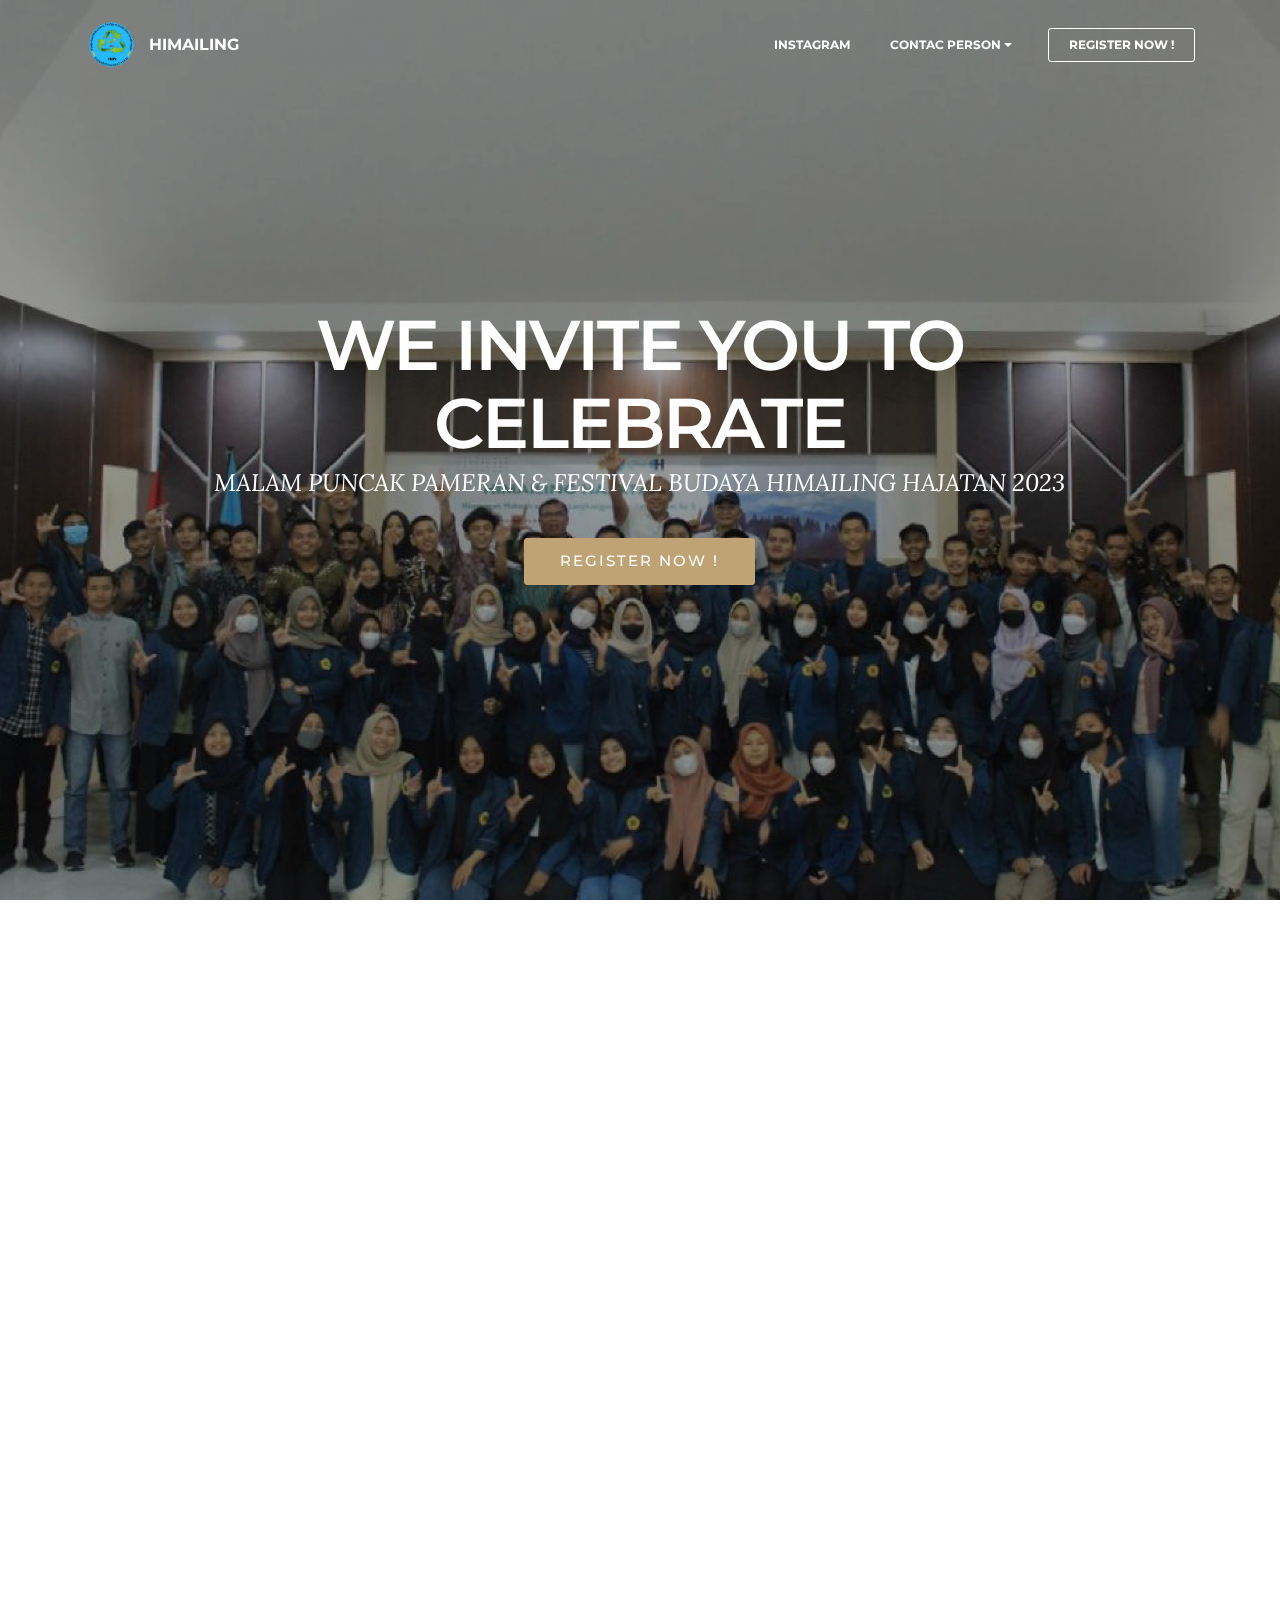
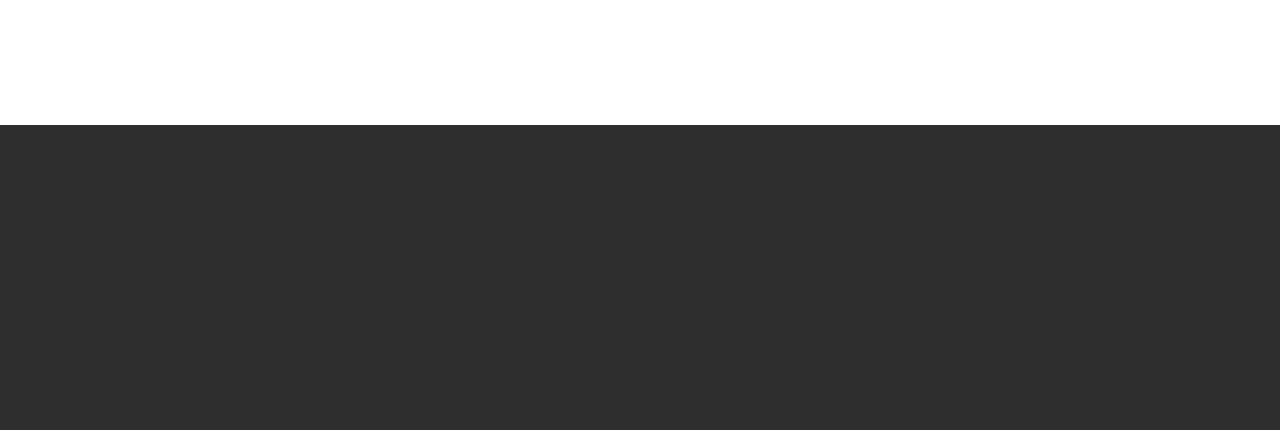
<file: index.html>
<!DOCTYPE html>
<html>
<head>
  <!-- Site made with Mobirise Website Builder v3.5.3, https://mobirise.com -->
  <meta charset="UTF-8">
  <meta http-equiv="X-UA-Compatible" content="IE=edge">
  <meta name="generator" content="Mobirise v3.5.3, mobirise.com">
  <meta name="viewport" content="width=device-width, initial-scale=1">
  <link rel="shortcut icon" href="assets/images/logo-himpunan-130x128-47.png" type="image/x-icon">
  <meta name="description" content="">
  
  <link rel="stylesheet" href="https://fonts.googleapis.com/css?family=Lora:400,700,400italic,700italic&amp;subset=latin">
  <link rel="stylesheet" href="https://fonts.googleapis.com/css?family=Montserrat:400,700">
  <link rel="stylesheet" href="https://fonts.googleapis.com/css?family=Raleway:400,100,200,300,500,600,700,800,900">
  <link rel="stylesheet" href="assets/et-line-font-plugin/style.css">
  <link rel="stylesheet" href="assets/bootstrap-material-design-font/css/material.css">
  <link rel="stylesheet" href="assets/tether/tether.min.css">
  <link rel="stylesheet" href="assets/bootstrap/css/bootstrap.min.css">
  <link rel="stylesheet" href="assets/socicon/css/socicon.min.css">
  <link rel="stylesheet" href="assets/animate.css/animate.min.css">
  <link rel="stylesheet" href="assets/dropdown/css/style.css">
  <link rel="stylesheet" href="assets/theme/css/style.css">
  <link rel="stylesheet" href="assets/mobirise/css/mbr-additional.css" type="text/css">
  
  
  
</head>
<body>
<section id="menu-0">

    <nav class="navbar navbar-dropdown bg-color transparent navbar-fixed-top">
        <div class="container">

            <div class="mbr-table">
                <div class="mbr-table-cell">

                    <div class="navbar-brand">
                        <span class="navbar-logo"><img src="assets/images/logo-himpunan-130x128-47.png" alt="Mobirise"></span>
                        <a class="navbar-caption" href="https://www.instagram.com/himailing.unram/">HIMAILING</a>
                    </div>

                </div>
                <div class="mbr-table-cell">

                    <button class="navbar-toggler pull-xs-right hidden-md-up" type="button" data-toggle="collapse" data-target="#exCollapsingNavbar">
                        <div class="hamburger-icon"></div>
                    </button>

                    <ul class="nav-dropdown collapse pull-xs-right nav navbar-nav navbar-toggleable-sm" id="exCollapsingNavbar"><li class="nav-item"><a class="nav-link link" href="https://www.instagram.com/himailinghajatan23/">INSTAGRAM</a></li><li class="nav-item dropdown"><a class="nav-link link dropdown-toggle" data-toggle="dropdown-submenu" href="https://wa.me/6287862230693" aria-expanded="false">CONTAC PERSON</a><div class="dropdown-menu"><a class="dropdown-item" href="https://wa.me/6287862230693">NATACHA</a><a class="dropdown-item" href="https://wa.me/6287863627035">DIMAS</a></div></li><li class="nav-item nav-btn"><a class="nav-link btn btn-white btn-white-outline" href="https://wa.me/6287862230693">REGISTER NOW !</a></li></ul>
                    <button hidden="" class="navbar-toggler navbar-close" type="button" data-toggle="collapse" data-target="#exCollapsingNavbar">
                        <div class="close-icon"></div>
                    </button>

                </div>
            </div>

        </div>
    </nav>

</section>

<section class="engine"><a rel="external" href="https://mobirise.com">wysiwyg web site creator software</a></section><section class="mbr-section mbr-section-hero mbr-section-full mbr-parallax-background mbr-after-navbar" id="header1-0" style="background-image: url(assets/images/whatsapp-image-2023-09-07-at-19-2000x1322-54.jpg);">

    <div class="mbr-overlay" style="opacity: 0.4; background-color: rgb(0, 0, 0);"></div>

    <div class="mbr-table-cell">

        <div class="container">
            <div class="row">
                <div class="mbr-section col-md-10 col-md-offset-1 text-xs-center">

                    <h1 class="mbr-section-title display-1">WE INVITE YOU TO CELEBRATE</h1>
                    <p class="mbr-section-lead lead">MALAM PUNCAK PAMERAN &amp; FESTIVAL BUDAYA HIMAILING HAJATAN 2023</p>
                    <div class="mbr-section-btn"> <a class="btn btn-lg btn-primary" href="https://wa.me/6287862230693">REGISTER NOW !</a> </div>
                </div>
            </div>
        </div>
    </div>

    

</section>

<section class="mbr-cards mbr-section mbr-section-nopadding" id="features4-0" style="background-color: rgb(255, 255, 255);">

    

    <div class="mbr-cards-row row">
        <div class="mbr-cards-col col-xs-12 col-lg-3" style="padding-top: 80px; padding-bottom: 80px;">
            <div class="container">
                <div class="card cart-block">
                    <div class="card-img iconbox"><span class="etl-icon icon-clock mbr-iconfont mbr-iconfont-features4" style="color: black;"></span></div>
                    <div class="card-block">
                        <h4 class="card-title">16 sept 2023</h4>
                        <h5 class="card-subtitle"></h5>
                        <p class="card-text"></p>
                        
                    </div>
                </div>
            </div>
        </div>
        <div class="mbr-cards-col col-xs-12 col-lg-3" style="padding-top: 80px; padding-bottom: 80px;">
            <div class="container">
                <div class="card cart-block">
                    <div class="card-img iconbox"><span class="etl-icon icon-map mbr-iconfont mbr-iconfont-features4" style="color: black;"></span></div>
                    <div class="card-block">
                        <h4 class="card-title">Aula PLUT KUMKN NTB<br>JL.Pemuda, Gomong, kec. Seleparang</h4>
                        <h5 class="card-subtitle"></h5>
                        <p class="card-text"></p>
                        
                    </div>
                </div>
          </div>
        </div>
        <div class="mbr-cards-col col-xs-12 col-lg-3" style="padding-top: 80px; padding-bottom: 80px;">
            <div class="container">
                <div class="card cart-block">
                    <div class="card-img iconbox"><span class="etl-icon icon-profile-male mbr-iconfont mbr-iconfont-features4" style="color: black;"></span></div>
                    <div class="card-block">
                        <h4 class="card-title">Pakaian Adat Atau <br>Pakaian Unsur Adat</h4>
                        <h5 class="card-subtitle"></h5>
                        <p class="card-text"></p>
                        
                    </div>
                </div>
            </div>
        </div>
        <div class="mbr-cards-col col-xs-12 col-lg-3" style="padding-top: 80px; padding-bottom: 80px;">
            <div class="container">
                <div class="card cart-block">
                    <div class="card-img iconbox"><span class="etl-icon icon-wallet mbr-iconfont mbr-iconfont-features4" style="color: black;"></span></div>
                    <div class="card-block">
                        <h4 class="card-title">FEE 15K</h4>
                        <h5 class="card-subtitle"></h5>
                        <p class="card-text"></p>
                        
                    </div>
                </div>
            </div>
        </div>
        
        
    </div>
</section>

<section class="mbr-cards mbr-section mbr-section-nopadding" id="features1-0" style="background-color: rgb(255, 255, 255);">

        

    <div class="mbr-cards-row row striped">

        <div class="mbr-cards-col col-xs-12 col-lg-3" style="padding-top: 80px; padding-bottom: 80px;">
            <div class="container">
                <div class="card cart-block">
                    <div class="card-img"><img src="assets/images/ainun-jamila-nwpgrtddqrq-unsplash-600x400-95.jpg" class="card-img-top"></div>
                    <div class="card-block">
                        <h4 class="card-title"></h4>
                        <h5 class="card-subtitle"><strong>TARIAN ADAT &amp; MODERN</strong></h5>
                        <p class="card-text"></p>
                        
                    </div>
                </div>
            </div>
        </div>
        <div class="mbr-cards-col col-xs-12 col-lg-3" style="padding-top: 80px; padding-bottom: 80px;">
            <div class="container">
                <div class="card cart-block">
                    <div class="card-img"><img src="assets/images/rachmat-putro-restuaji-nisitvqeock-unsplash-600x400-27.jpg" class="card-img-top"></div>
                    <div class="card-block">
                        <h4 class="card-title">ART PERFORMANCE</h4>
                        <h5 class="card-subtitle"></h5>
                        <p class="card-text"></p>
                        
                    </div>
                </div>
            </div>
        </div>
        <div class="mbr-cards-col col-xs-12 col-lg-3" style="padding-top: 80px; padding-bottom: 80px;">
            <div class="container">
                <div class="card cart-block">
                    <div class="card-img"><img src="assets/images/zichao-zhang-xuugf5fmxry-unsplash-600x399-76.jpg" class="card-img-top"></div>
                    <div class="card-block">
                        <h4 class="card-title"></h4>
                        <h5 class="card-subtitle"><strong>PAMERAN PRODUK ECOPRENEUR</strong></h5>
                        <p class="card-text"></p>
                        
                    </div>
                </div>
            </div>
        </div>
        <div class="mbr-cards-col col-xs-12 col-lg-3" style="padding-top: 80px; padding-bottom: 80px;">
            <div class="container">
                <div class="card cart-block">
                    <div class="card-img"><img src="assets/images/brands-people-zdqsuxl3lak-unsplash-600x379-36.jpg" class="card-img-top"></div>
                    <div class="card-block">
                        <h4 class="card-title">PEMILIHAN PUTRA PUTRI ILING</h4>
                        <h5 class="card-subtitle"></h5>
                        <p class="card-text"></p>
                        
                    </div>
                </div>
            </div>
        </div>
        
        
    </div>
</section>

<section class="mbr-section mbr-section-md-padding mbr-footer footer1" id="contacts1-0" style="background-color: rgb(46, 46, 46); padding-top: 90px; padding-bottom: 90px;">
    
    <div class="container">
        <div class="row">
            <div class="mbr-footer-content col-xs-12 col-md-3">
                <div><img src="assets/images/logo-himpunan-128x125-22.png"></div>
            </div>
            <div class="mbr-footer-content col-xs-12 col-md-3">
                <p><br>Program Studi Ilmu Lingkungan, Fakultas Matematika Dan Ilmu Pengetahuan Alam, Universitas Mataram</p>
            </div>
            <div class="mbr-footer-content col-xs-12 col-md-3">
                <p><strong>Contacts</strong><br>
Email:&nbsp;himailingunram@gmail.com<br>Instagram: @himailing.unram<br><br></p>
            </div>
            <div class="mbr-footer-content col-xs-12 col-md-3">
                <p></p>
            </div>

        </div>
    </div>
</section>


  <script src="assets/web/assets/jquery/jquery.min.js"></script>
  <script src="assets/tether/tether.min.js"></script>
  <script src="assets/bootstrap/js/bootstrap.min.js"></script>
  <script src="assets/smooth-scroll/SmoothScroll.js"></script>
  <script src="assets/viewportChecker/jquery.viewportchecker.js"></script>
  <script src="assets/jarallax/jarallax.js"></script>
  <script src="assets/dropdown/js/script.min.js"></script>
  <script src="assets/touchSwipe/jquery.touchSwipe.min.js"></script>
  <script src="assets/theme/js/script.js"></script>
  
  
  <input name="animation" type="hidden">
  </body>
</html>
</file>
<file: assets/et-line-font-plugin/style.css>
@font-face {
	font-family: 'et-line';
	src:url('fonts/et-line.eot');
	src:url('fonts/et-line.eot?#iefix') format('embedded-opentype'),
		url('fonts/et-line.woff') format('woff'),
		url('fonts/et-line.ttf') format('truetype'),
		url('fonts/et-line.svg#et-line') format('svg');
	font-weight: normal;
	font-style: normal;
}

/* Use the following CSS code if you want to use data attributes for inserting your icons */
.etl-icon, [data-icon]:before {
	font-family: 'et-line';
	content: attr(data-icon);
	speak: none;
	font-weight: normal;
	font-variant: normal;
	text-transform: none;
	line-height: 1;
	-webkit-font-smoothing: antialiased;
	-moz-osx-font-smoothing: grayscale;
	display:inline-block;
}

/* Use the following CSS code if you want to have a class per icon */
/*
Instead of a list of all class selectors,
you can use the generic selector below, but it's slower:
[class*="icon-"] {
*/
.icon-mobile, .icon-laptop, .icon-desktop, .icon-tablet, .icon-phone, .icon-document, .icon-documents, .icon-search, .icon-clipboard, .icon-newspaper, .icon-notebook, .icon-book-open, .icon-browser, .icon-calendar, .icon-presentation, .icon-picture, .icon-pictures, .icon-video, .icon-camera, .icon-printer, .icon-toolbox, .icon-briefcase, .icon-wallet, .icon-gift, .icon-bargraph, .icon-grid, .icon-expand, .icon-focus, .icon-edit, .icon-adjustments, .icon-ribbon, .icon-hourglass, .icon-lock, .icon-megaphone, .icon-shield, .icon-trophy, .icon-flag, .icon-map, .icon-puzzle, .icon-basket, .icon-envelope, .icon-streetsign, .icon-telescope, .icon-gears, .icon-key, .icon-paperclip, .icon-attachment, .icon-pricetags, .icon-lightbulb, .icon-layers, .icon-pencil, .icon-tools, .icon-tools-2, .icon-scissors, .icon-paintbrush, .icon-magnifying-glass, .icon-circle-compass, .icon-linegraph, .icon-mic, .icon-strategy, .icon-beaker, .icon-caution, .icon-recycle, .icon-anchor, .icon-profile-male, .icon-profile-female, .icon-bike, .icon-wine, .icon-hotairballoon, .icon-globe, .icon-genius, .icon-map-pin, .icon-dial, .icon-chat, .icon-heart, .icon-cloud, .icon-upload, .icon-download, .icon-target, .icon-hazardous, .icon-piechart, .icon-speedometer, .icon-global, .icon-compass, .icon-lifesaver, .icon-clock, .icon-aperture, .icon-quote, .icon-scope, .icon-alarmclock, .icon-refresh, .icon-happy, .icon-sad, .icon-facebook, .icon-twitter, .icon-googleplus, .icon-rss, .icon-tumblr, .icon-linkedin, .icon-dribbble {
	font-family: 'et-line';
	speak: none;
	font-style: normal;
	font-weight: normal;
	font-variant: normal;
	text-transform: none;
	line-height: 1;
	-webkit-font-smoothing: antialiased;
	-moz-osx-font-smoothing: grayscale;
	display:inline-block;
}
.icon-mobile:before {
	content: "\e000";
}
.icon-laptop:before {
	content: "\e001";
}
.icon-desktop:before {
	content: "\e002";
}
.icon-tablet:before {
	content: "\e003";
}
.icon-phone:before {
	content: "\e004";
}
.icon-document:before {
	content: "\e005";
}
.icon-documents:before {
	content: "\e006";
}
.icon-search:before {
	content: "\e007";
}
.icon-clipboard:before {
	content: "\e008";
}
.icon-newspaper:before {
	content: "\e009";
}
.icon-notebook:before {
	content: "\e00a";
}
.icon-book-open:before {
	content: "\e00b";
}
.icon-browser:before {
	content: "\e00c";
}
.icon-calendar:before {
	content: "\e00d";
}
.icon-presentation:before {
	content: "\e00e";
}
.icon-picture:before {
	content: "\e00f";
}
.icon-pictures:before {
	content: "\e010";
}
.icon-video:before {
	content: "\e011";
}
.icon-camera:before {
	content: "\e012";
}
.icon-printer:before {
	content: "\e013";
}
.icon-toolbox:before {
	content: "\e014";
}
.icon-briefcase:before {
	content: "\e015";
}
.icon-wallet:before {
	content: "\e016";
}
.icon-gift:before {
	content: "\e017";
}
.icon-bargraph:before {
	content: "\e018";
}
.icon-grid:before {
	content: "\e019";
}
.icon-expand:before {
	content: "\e01a";
}
.icon-focus:before {
	content: "\e01b";
}
.icon-edit:before {
	content: "\e01c";
}
.icon-adjustments:before {
	content: "\e01d";
}
.icon-ribbon:before {
	content: "\e01e";
}
.icon-hourglass:before {
	content: "\e01f";
}
.icon-lock:before {
	content: "\e020";
}
.icon-megaphone:before {
	content: "\e021";
}
.icon-shield:before {
	content: "\e022";
}
.icon-trophy:before {
	content: "\e023";
}
.icon-flag:before {
	content: "\e024";
}
.icon-map:before {
	content: "\e025";
}
.icon-puzzle:before {
	content: "\e026";
}
.icon-basket:before {
	content: "\e027";
}
.icon-envelope:before {
	content: "\e028";
}
.icon-streetsign:before {
	content: "\e029";
}
.icon-telescope:before {
	content: "\e02a";
}
.icon-gears:before {
	content: "\e02b";
}
.icon-key:before {
	content: "\e02c";
}
.icon-paperclip:before {
	content: "\e02d";
}
.icon-attachment:before {
	content: "\e02e";
}
.icon-pricetags:before {
	content: "\e02f";
}
.icon-lightbulb:before {
	content: "\e030";
}
.icon-layers:before {
	content: "\e031";
}
.icon-pencil:before {
	content: "\e032";
}
.icon-tools:before {
	content: "\e033";
}
.icon-tools-2:before {
	content: "\e034";
}
.icon-scissors:before {
	content: "\e035";
}
.icon-paintbrush:before {
	content: "\e036";
}
.icon-magnifying-glass:before {
	content: "\e037";
}
.icon-circle-compass:before {
	content: "\e038";
}
.icon-linegraph:before {
	content: "\e039";
}
.icon-mic:before {
	content: "\e03a";
}
.icon-strategy:before {
	content: "\e03b";
}
.icon-beaker:before {
	content: "\e03c";
}
.icon-caution:before {
	content: "\e03d";
}
.icon-recycle:before {
	content: "\e03e";
}
.icon-anchor:before {
	content: "\e03f";
}
.icon-profile-male:before {
	content: "\e040";
}
.icon-profile-female:before {
	content: "\e041";
}
.icon-bike:before {
	content: "\e042";
}
.icon-wine:before {
	content: "\e043";
}
.icon-hotairballoon:before {
	content: "\e044";
}
.icon-globe:before {
	content: "\e045";
}
.icon-genius:before {
	content: "\e046";
}
.icon-map-pin:before {
	content: "\e047";
}
.icon-dial:before {
	content: "\e048";
}
.icon-chat:before {
	content: "\e049";
}
.icon-heart:before {
	content: "\e04a";
}
.icon-cloud:before {
	content: "\e04b";
}
.icon-upload:before {
	content: "\e04c";
}
.icon-download:before {
	content: "\e04d";
}
.icon-target:before {
	content: "\e04e";
}
.icon-hazardous:before {
	content: "\e04f";
}
.icon-piechart:before {
	content: "\e050";
}
.icon-speedometer:before {
	content: "\e051";
}
.icon-global:before {
	content: "\e052";
}
.icon-compass:before {
	content: "\e053";
}
.icon-lifesaver:before {
	content: "\e054";
}
.icon-clock:before {
	content: "\e055";
}
.icon-aperture:before {
	content: "\e056";
}
.icon-quote:before {
	content: "\e057";
}
.icon-scope:before {
	content: "\e058";
}
.icon-alarmclock:before {
	content: "\e059";
}
.icon-refresh:before {
	content: "\e05a";
}
.icon-happy:before {
	content: "\e05b";
}
.icon-sad:before {
	content: "\e05c";
}
.icon-facebook:before {
	content: "\e05d";
}
.icon-twitter:before {
	content: "\e05e";
}
.icon-googleplus:before {
	content: "\e05f";
}
.icon-rss:before {
	content: "\e060";
}
.icon-tumblr:before {
	content: "\e061";
}
.icon-linkedin:before {
	content: "\e062";
}
.icon-dribbble:before {
	content: "\e063";
}
</file>
<file: assets/bootstrap-material-design-font/css/material.css>
@font-face {
  font-family: 'Material-Design-Icons';
  src: url('../fonts/Material-Design-Icons.eot?3ocs8m');
  src: url('../fonts/Material-Design-Icons.eot?#iefix3ocs8m') format('embedded-opentype'), url('../fonts/Material-Design-Icons.woff?3ocs8m') format('woff'), url('../fonts/Material-Design-Icons.ttf?3ocs8m') format('truetype'), url('../fonts/Material-Design-Icons.svg?3ocs8m#Material-Design-Icons') format('svg');
  font-weight: normal;
  font-style: normal;
}
[class^="mdi-"],
[class*="mdi-"] {
  speak: none;
  display: inline-block;
  font-style: normal;
  font-variant:normal;
  font-weight:normal;
  /*font-size:24px;*/
  line-height:1;
  font-family:'Material-Design-Icons' !important;
  text-rendering: auto;
  
  -webkit-font-smoothing: antialiased;
  -moz-osx-font-smoothing: grayscale;
  -webkit-transform: translate(0, 0);
      -ms-transform: translate(0, 0);
          transform: translate(0, 0);
}
[class^="mdi-"]:before,
[class*="mdi-"]:before {
  display: inline-block;
  speak: none;
  text-decoration: inherit;
}
[class^="mdi-"].pull-left,
[class*="mdi-"].pull-left {
  margin-right: .3em;
}
[class^="mdi-"].pull-right,
[class*="mdi-"].pull-right {
  margin-left: .3em;
}
[class^="mdi-"].mdi-lg:before,
[class*="mdi-"].mdi-lg:before,
[class^="mdi-"].mdi-lg:after,
[class*="mdi-"].mdi-lg:after {
  font-size: 1.33333333em;
  line-height: 0.75em;
  vertical-align: -15%;
}
[class^="mdi-"].mdi-2x:before,
[class*="mdi-"].mdi-2x:before,
[class^="mdi-"].mdi-2x:after,
[class*="mdi-"].mdi-2x:after {
  font-size: 2em;
}
[class^="mdi-"].mdi-3x:before,
[class*="mdi-"].mdi-3x:before,
[class^="mdi-"].mdi-3x:after,
[class*="mdi-"].mdi-3x:after {
  font-size: 3em;
}
[class^="mdi-"].mdi-4x:before,
[class*="mdi-"].mdi-4x:before,
[class^="mdi-"].mdi-4x:after,
[class*="mdi-"].mdi-4x:after {
  font-size: 4em;
}
[class^="mdi-"].mdi-5x:before,
[class*="mdi-"].mdi-5x:before,
[class^="mdi-"].mdi-5x:after,
[class*="mdi-"].mdi-5x:after {
  font-size: 5em;
}
[class^="mdi-device-signal-cellular-"]:after,
[class^="mdi-device-battery-"]:after,
[class^="mdi-device-battery-charging-"]:after,
[class^="mdi-device-signal-cellular-connected-no-internet-"]:after,
[class^="mdi-device-signal-wifi-"]:after,
[class^="mdi-device-signal-wifi-statusbar-not-connected"]:after,
.mdi-device-network-wifi:after {
  opacity: .3;
  position: absolute;
  left: 0;
  top: 0;
  z-index: 1;
  display: inline-block;
  speak: none;
  text-decoration: inherit;
}
[class^="mdi-device-signal-cellular-"]:after {
  content: "\e758";
}
[class^="mdi-device-battery-"]:after {
  content: "\e735";
}
[class^="mdi-device-battery-charging-"]:after {
  content: "\e733";
}
[class^="mdi-device-signal-cellular-connected-no-internet-"]:after {
  content: "\e75d";
}
[class^="mdi-device-signal-wifi-"]:after,
.mdi-device-network-wifi:after {
  content: "\e765";
}
[class^="mdi-device-signal-wifi-statusbasr-not-connected"]:after {
  content: "\e8f7";
}
.mdi-device-signal-cellular-off:after,
.mdi-device-signal-cellular-null:after,
.mdi-device-signal-cellular-no-sim:after,
.mdi-device-signal-wifi-off:after,
.mdi-device-signal-wifi-4-bar:after,
.mdi-device-signal-cellular-4-bar:after,
.mdi-device-battery-alert:after,
.mdi-device-signal-cellular-connected-no-internet-4-bar:after,
.mdi-device-battery-std:after,
.mdi-device-battery-full .mdi-device-battery-unknown:after {
  content: "";
}
.mdi-fw {
  width: 1.28571429em;
  text-align: center;
}
.mdi-ul {
  padding-left: 0;
  margin-left: 2.14285714em;
  list-style-type: none;
}
.mdi-ul > li {
  position: relative;
}
.mdi-li {
  position: absolute;
  left: -2.14285714em;
  width: 2.14285714em;
  top: 0.14285714em;
  text-align: center;
}
.mdi-li.mdi-lg {
  left: -1.85714286em;
}
.mdi-border {
  padding: .2em .25em .15em;
  border: solid 0.08em #eeeeee;
  border-radius: .1em;
}
.mdi-spin {
  -webkit-animation: mdi-spin 2s infinite linear;
  animation: mdi-spin 2s infinite linear;
  -webkit-transform-origin: 50% 50%;
  -ms-transform-origin: 50% 50%;
      transform-origin: 50% 50%;
}
.mdi-pulse {
  -webkit-animation: mdi-spin 1s steps(8) infinite;
  animation: mdi-spin 1s steps(8) infinite;
  -webkit-transform-origin: 50% 50%;
  -ms-transform-origin: 50% 50%;
      transform-origin: 50% 50%;
}
@-webkit-keyframes mdi-spin {
  0% {
    -webkit-transform: rotate(0deg);
    transform: rotate(0deg);
  }
  100% {
    -webkit-transform: rotate(359deg);
    transform: rotate(359deg);
  }
}
@keyframes mdi-spin {
  0% {
    -webkit-transform: rotate(0deg);
    transform: rotate(0deg);
  }
  100% {
    -webkit-transform: rotate(359deg);
    transform: rotate(359deg);
  }
}
.mdi-rotate-90 {
  filter: progid:DXImageTransform.Microsoft.BasicImage(rotation=1);
  -webkit-transform: rotate(90deg);
  -ms-transform: rotate(90deg);
  transform: rotate(90deg);
}
.mdi-rotate-180 {
  filter: progid:DXImageTransform.Microsoft.BasicImage(rotation=2);
  -webkit-transform: rotate(180deg);
  -ms-transform: rotate(180deg);
  transform: rotate(180deg);
}
.mdi-rotate-270 {
  filter: progid:DXImageTransform.Microsoft.BasicImage(rotation=3);
  -webkit-transform: rotate(270deg);
  -ms-transform: rotate(270deg);
  transform: rotate(270deg);
}
.mdi-flip-horizontal {
  filter: progid:DXImageTransform.Microsoft.BasicImage(rotation=0, mirror=1);
  -webkit-transform: scale(-1, 1);
  -ms-transform: scale(-1, 1);
  transform: scale(-1, 1);
}
.mdi-flip-vertical {
  filter: progid:DXImageTransform.Microsoft.BasicImage(rotation=2, mirror=1);
  -webkit-transform: scale(1, -1);
  -ms-transform: scale(1, -1);
  transform: scale(1, -1);
}
:root .mdi-rotate-90,
:root .mdi-rotate-180,
:root .mdi-rotate-270,
:root .mdi-flip-horizontal,
:root .mdi-flip-vertical {
  -webkit-filter: none;
          filter: none;
}
.mdi-stack {
  position: relative;
  display: inline-block;
  width: 2em;
  height: 2em;
  line-height: 2em;
  vertical-align: middle;
}
.mdi-stack-1x,
.mdi-stack-2x {
  position: absolute;
  left: 0;
  width: 100%;
  text-align: center;
}
.mdi-stack-1x {
  line-height: inherit;
}
.mdi-stack-2x {
  font-size: 2em;
}
.mdi-inverse {
  color: #ffffff;
}
/* Start Icons */
.mdi-action-3d-rotation:before {
  content: "\e600";
}
.mdi-action-accessibility:before {
  content: "\e601";
}
.mdi-action-account-balance-wallet:before {
  content: "\e602";
}
.mdi-action-account-balance:before {
  content: "\e603";
}
.mdi-action-account-box:before {
  content: "\e604";
}
.mdi-action-account-child:before {
  content: "\e605";
}
.mdi-action-account-circle:before {
  content: "\e606";
}
.mdi-action-add-shopping-cart:before {
  content: "\e607";
}
.mdi-action-alarm-add:before {
  content: "\e608";
}
.mdi-action-alarm-off:before {
  content: "\e609";
}
.mdi-action-alarm-on:before {
  content: "\e60a";
}
.mdi-action-alarm:before {
  content: "\e60b";
}
.mdi-action-android:before {
  content: "\e60c";
}
.mdi-action-announcement:before {
  content: "\e60d";
}
.mdi-action-aspect-ratio:before {
  content: "\e60e";
}
.mdi-action-assessment:before {
  content: "\e60f";
}
.mdi-action-assignment-ind:before {
  content: "\e610";
}
.mdi-action-assignment-late:before {
  content: "\e611";
}
.mdi-action-assignment-return:before {
  content: "\e612";
}
.mdi-action-assignment-returned:before {
  content: "\e613";
}
.mdi-action-assignment-turned-in:before {
  content: "\e614";
}
.mdi-action-assignment:before {
  content: "\e615";
}
.mdi-action-autorenew:before {
  content: "\e616";
}
.mdi-action-backup:before {
  content: "\e617";
}
.mdi-action-book:before {
  content: "\e618";
}
.mdi-action-bookmark-outline:before {
  content: "\e619";
}
.mdi-action-bookmark:before {
  content: "\e61a";
}
.mdi-action-bug-report:before {
  content: "\e61b";
}
.mdi-action-cached:before {
  content: "\e61c";
}
.mdi-action-check-circle:before {
  content: "\e61d";
}
.mdi-action-class:before {
  content: "\e61e";
}
.mdi-action-credit-card:before {
  content: "\e61f";
}
.mdi-action-dashboard:before {
  content: "\e620";
}
.mdi-action-delete:before {
  content: "\e621";
}
.mdi-action-description:before {
  content: "\e622";
}
.mdi-action-dns:before {
  content: "\e623";
}
.mdi-action-done-all:before {
  content: "\e624";
}
.mdi-action-done:before {
  content: "\e625";
}
.mdi-action-event:before {
  content: "\e626";
}
.mdi-action-exit-to-app:before {
  content: "\e627";
}
.mdi-action-explore:before {
  content: "\e628";
}
.mdi-action-extension:before {
  content: "\e629";
}
.mdi-action-face-unlock:before {
  content: "\e62a";
}
.mdi-action-favorite-outline:before {
  content: "\e62b";
}
.mdi-action-favorite:before {
  content: "\e62c";
}
.mdi-action-find-in-page:before {
  content: "\e62d";
}
.mdi-action-find-replace:before {
  content: "\e62e";
}
.mdi-action-flip-to-back:before {
  content: "\e62f";
}
.mdi-action-flip-to-front:before {
  content: "\e630";
}
.mdi-action-get-app:before {
  content: "\e631";
}
.mdi-action-grade:before {
  content: "\e632";
}
.mdi-action-group-work:before {
  content: "\e633";
}
.mdi-action-help:before {
  content: "\e634";
}
.mdi-action-highlight-remove:before {
  content: "\e635";
}
.mdi-action-history:before {
  content: "\e636";
}
.mdi-action-home:before {
  content: "\e637";
}
.mdi-action-https:before {
  content: "\e638";
}
.mdi-action-info-outline:before {
  content: "\e639";
}
.mdi-action-info:before {
  content: "\e63a";
}
.mdi-action-input:before {
  content: "\e63b";
}
.mdi-action-invert-colors:before {
  content: "\e63c";
}
.mdi-action-label-outline:before {
  content: "\e63d";
}
.mdi-action-label:before {
  content: "\e63e";
}
.mdi-action-language:before {
  content: "\e63f";
}
.mdi-action-launch:before {
  content: "\e640";
}
.mdi-action-list:before {
  content: "\e641";
}
.mdi-action-lock-open:before {
  content: "\e642";
}
.mdi-action-lock-outline:before {
  content: "\e643";
}
.mdi-action-lock:before {
  content: "\e644";
}
.mdi-action-loyalty:before {
  content: "\e645";
}
.mdi-action-markunread-mailbox:before {
  content: "\e646";
}
.mdi-action-note-add:before {
  content: "\e647";
}
.mdi-action-open-in-browser:before {
  content: "\e648";
}
.mdi-action-open-in-new:before {
  content: "\e649";
}
.mdi-action-open-with:before {
  content: "\e64a";
}
.mdi-action-pageview:before {
  content: "\e64b";
}
.mdi-action-payment:before {
  content: "\e64c";
}
.mdi-action-perm-camera-mic:before {
  content: "\e64d";
}
.mdi-action-perm-contact-cal:before {
  content: "\e64e";
}
.mdi-action-perm-data-setting:before {
  content: "\e64f";
}
.mdi-action-perm-device-info:before {
  content: "\e650";
}
.mdi-action-perm-identity:before {
  content: "\e651";
}
.mdi-action-perm-media:before {
  content: "\e652";
}
.mdi-action-perm-phone-msg:before {
  content: "\e653";
}
.mdi-action-perm-scan-wifi:before {
  content: "\e654";
}
.mdi-action-picture-in-picture:before {
  content: "\e655";
}
.mdi-action-polymer:before {
  content: "\e656";
}
.mdi-action-print:before {
  content: "\e657";
}
.mdi-action-query-builder:before {
  content: "\e658";
}
.mdi-action-question-answer:before {
  content: "\e659";
}
.mdi-action-receipt:before {
  content: "\e65a";
}
.mdi-action-redeem:before {
  content: "\e65b";
}
.mdi-action-reorder:before {
  content: "\e65c";
}
.mdi-action-report-problem:before {
  content: "\e65d";
}
.mdi-action-restore:before {
  content: "\e65e";
}
.mdi-action-room:before {
  content: "\e65f";
}
.mdi-action-schedule:before {
  content: "\e660";
}
.mdi-action-search:before {
  content: "\e661";
}
.mdi-action-settings-applications:before {
  content: "\e662";
}
.mdi-action-settings-backup-restore:before {
  content: "\e663";
}
.mdi-action-settings-bluetooth:before {
  content: "\e664";
}
.mdi-action-settings-cell:before {
  content: "\e665";
}
.mdi-action-settings-display:before {
  content: "\e666";
}
.mdi-action-settings-ethernet:before {
  content: "\e667";
}
.mdi-action-settings-input-antenna:before {
  content: "\e668";
}
.mdi-action-settings-input-component:before {
  content: "\e669";
}
.mdi-action-settings-input-composite:before {
  content: "\e66a";
}
.mdi-action-settings-input-hdmi:before {
  content: "\e66b";
}
.mdi-action-settings-input-svideo:before {
  content: "\e66c";
}
.mdi-action-settings-overscan:before {
  content: "\e66d";
}
.mdi-action-settings-phone:before {
  content: "\e66e";
}
.mdi-action-settings-power:before {
  content: "\e66f";
}
.mdi-action-settings-remote:before {
  content: "\e670";
}
.mdi-action-settings-voice:before {
  content: "\e671";
}
.mdi-action-settings:before {
  content: "\e672";
}
.mdi-action-shop-two:before {
  content: "\e673";
}
.mdi-action-shop:before {
  content: "\e674";
}
.mdi-action-shopping-basket:before {
  content: "\e675";
}
.mdi-action-shopping-cart:before {
  content: "\e676";
}
.mdi-action-speaker-notes:before {
  content: "\e677";
}
.mdi-action-spellcheck:before {
  content: "\e678";
}
.mdi-action-star-rate:before {
  content: "\e679";
}
.mdi-action-stars:before {
  content: "\e67a";
}
.mdi-action-store:before {
  content: "\e67b";
}
.mdi-action-subject:before {
  content: "\e67c";
}
.mdi-action-supervisor-account:before {
  content: "\e67d";
}
.mdi-action-swap-horiz:before {
  content: "\e67e";
}
.mdi-action-swap-vert-circle:before {
  content: "\e67f";
}
.mdi-action-swap-vert:before {
  content: "\e680";
}
.mdi-action-system-update-tv:before {
  content: "\e681";
}
.mdi-action-tab-unselected:before {
  content: "\e682";
}
.mdi-action-tab:before {
  content: "\e683";
}
.mdi-action-theaters:before {
  content: "\e684";
}
.mdi-action-thumb-down:before {
  content: "\e685";
}
.mdi-action-thumb-up:before {
  content: "\e686";
}
.mdi-action-thumbs-up-down:before {
  content: "\e687";
}
.mdi-action-toc:before {
  content: "\e688";
}
.mdi-action-today:before {
  content: "\e689";
}
.mdi-action-track-changes:before {
  content: "\e68a";
}
.mdi-action-translate:before {
  content: "\e68b";
}
.mdi-action-trending-down:before {
  content: "\e68c";
}
.mdi-action-trending-neutral:before {
  content: "\e68d";
}
.mdi-action-trending-up:before {
  content: "\e68e";
}
.mdi-action-turned-in-not:before {
  content: "\e68f";
}
.mdi-action-turned-in:before {
  content: "\e690";
}
.mdi-action-verified-user:before {
  content: "\e691";
}
.mdi-action-view-agenda:before {
  content: "\e692";
}
.mdi-action-view-array:before {
  content: "\e693";
}
.mdi-action-view-carousel:before {
  content: "\e694";
}
.mdi-action-view-column:before {
  content: "\e695";
}
.mdi-action-view-day:before {
  content: "\e696";
}
.mdi-action-view-headline:before {
  content: "\e697";
}
.mdi-action-view-list:before {
  content: "\e698";
}
.mdi-action-view-module:before {
  content: "\e699";
}
.mdi-action-view-quilt:before {
  content: "\e69a";
}
.mdi-action-view-stream:before {
  content: "\e69b";
}
.mdi-action-view-week:before {
  content: "\e69c";
}
.mdi-action-visibility-off:before {
  content: "\e69d";
}
.mdi-action-visibility:before {
  content: "\e69e";
}
.mdi-action-wallet-giftcard:before {
  content: "\e69f";
}
.mdi-action-wallet-membership:before {
  content: "\e6a0";
}
.mdi-action-wallet-travel:before {
  content: "\e6a1";
}
.mdi-action-work:before {
  content: "\e6a2";
}
.mdi-alert-error:before {
  content: "\e6a3";
}
.mdi-alert-warning:before {
  content: "\e6a4";
}
.mdi-av-album:before {
  content: "\e6a5";
}
.mdi-av-closed-caption:before {
  content: "\e6a6";
}
.mdi-av-equalizer:before {
  content: "\e6a7";
}
.mdi-av-explicit:before {
  content: "\e6a8";
}
.mdi-av-fast-forward:before {
  content: "\e6a9";
}
.mdi-av-fast-rewind:before {
  content: "\e6aa";
}
.mdi-av-games:before {
  content: "\e6ab";
}
.mdi-av-hearing:before {
  content: "\e6ac";
}
.mdi-av-high-quality:before {
  content: "\e6ad";
}
.mdi-av-loop:before {
  content: "\e6ae";
}
.mdi-av-mic-none:before {
  content: "\e6af";
}
.mdi-av-mic-off:before {
  content: "\e6b0";
}
.mdi-av-mic:before {
  content: "\e6b1";
}
.mdi-av-movie:before {
  content: "\e6b2";
}
.mdi-av-my-library-add:before {
  content: "\e6b3";
}
.mdi-av-my-library-books:before {
  content: "\e6b4";
}
.mdi-av-my-library-music:before {
  content: "\e6b5";
}
.mdi-av-new-releases:before {
  content: "\e6b6";
}
.mdi-av-not-interested:before {
  content: "\e6b7";
}
.mdi-av-pause-circle-fill:before {
  content: "\e6b8";
}
.mdi-av-pause-circle-outline:before {
  content: "\e6b9";
}
.mdi-av-pause:before {
  content: "\e6ba";
}
.mdi-av-play-arrow:before {
  content: "\e6bb";
}
.mdi-av-play-circle-fill:before {
  content: "\e6bc";
}
.mdi-av-play-circle-outline:before {
  content: "\e6bd";
}
.mdi-av-play-shopping-bag:before {
  content: "\e6be";
}
.mdi-av-playlist-add:before {
  content: "\e6bf";
}
.mdi-av-queue-music:before {
  content: "\e6c0";
}
.mdi-av-queue:before {
  content: "\e6c1";
}
.mdi-av-radio:before {
  content: "\e6c2";
}
.mdi-av-recent-actors:before {
  content: "\e6c3";
}
.mdi-av-repeat-one:before {
  content: "\e6c4";
}
.mdi-av-repeat:before {
  content: "\e6c5";
}
.mdi-av-replay:before {
  content: "\e6c6";
}
.mdi-av-shuffle:before {
  content: "\e6c7";
}
.mdi-av-skip-next:before {
  content: "\e6c8";
}
.mdi-av-skip-previous:before {
  content: "\e6c9";
}
.mdi-av-snooze:before {
  content: "\e6ca";
}
.mdi-av-stop:before {
  content: "\e6cb";
}
.mdi-av-subtitles:before {
  content: "\e6cc";
}
.mdi-av-surround-sound:before {
  content: "\e6cd";
}
.mdi-av-timer:before {
  content: "\e6ce";
}
.mdi-av-video-collection:before {
  content: "\e6cf";
}
.mdi-av-videocam-off:before {
  content: "\e6d0";
}
.mdi-av-videocam:before {
  content: "\e6d1";
}
.mdi-av-volume-down:before {
  content: "\e6d2";
}
.mdi-av-volume-mute:before {
  content: "\e6d3";
}
.mdi-av-volume-off:before {
  content: "\e6d4";
}
.mdi-av-volume-up:before {
  content: "\e6d5";
}
.mdi-av-web:before {
  content: "\e6d6";
}
.mdi-communication-business:before {
  content: "\e6d7";
}
.mdi-communication-call-end:before {
  content: "\e6d8";
}
.mdi-communication-call-made:before {
  content: "\e6d9";
}
.mdi-communication-call-merge:before {
  content: "\e6da";
}
.mdi-communication-call-missed:before {
  content: "\e6db";
}
.mdi-communication-call-received:before {
  content: "\e6dc";
}
.mdi-communication-call-split:before {
  content: "\e6dd";
}
.mdi-communication-call:before {
  content: "\e6de";
}
.mdi-communication-chat:before {
  content: "\e6df";
}
.mdi-communication-clear-all:before {
  content: "\e6e0";
}
.mdi-communication-comment:before {
  content: "\e6e1";
}
.mdi-communication-contacts:before {
  content: "\e6e2";
}
.mdi-communication-dialer-sip:before {
  content: "\e6e3";
}
.mdi-communication-dialpad:before {
  content: "\e6e4";
}
.mdi-communication-dnd-on:before {
  content: "\e6e5";
}
.mdi-communication-email:before {
  content: "\e6e6";
}
.mdi-communication-forum:before {
  content: "\e6e7";
}
.mdi-communication-import-export:before {
  content: "\e6e8";
}
.mdi-communication-invert-colors-off:before {
  content: "\e6e9";
}
.mdi-communication-invert-colors-on:before {
  content: "\e6ea";
}
.mdi-communication-live-help:before {
  content: "\e6eb";
}
.mdi-communication-location-off:before {
  content: "\e6ec";
}
.mdi-communication-location-on:before {
  content: "\e6ed";
}
.mdi-communication-message:before {
  content: "\e6ee";
}
.mdi-communication-messenger:before {
  content: "\e6ef";
}
.mdi-communication-no-sim:before {
  content: "\e6f0";
}
.mdi-communication-phone:before {
  content: "\e6f1";
}
.mdi-communication-portable-wifi-off:before {
  content: "\e6f2";
}
.mdi-communication-quick-contacts-dialer:before {
  content: "\e6f3";
}
.mdi-communication-quick-contacts-mail:before {
  content: "\e6f4";
}
.mdi-communication-ring-volume:before {
  content: "\e6f5";
}
.mdi-communication-stay-current-landscape:before {
  content: "\e6f6";
}
.mdi-communication-stay-current-portrait:before {
  content: "\e6f7";
}
.mdi-communication-stay-primary-landscape:before {
  content: "\e6f8";
}
.mdi-communication-stay-primary-portrait:before {
  content: "\e6f9";
}
.mdi-communication-swap-calls:before {
  content: "\e6fa";
}
.mdi-communication-textsms:before {
  content: "\e6fb";
}
.mdi-communication-voicemail:before {
  content: "\e6fc";
}
.mdi-communication-vpn-key:before {
  content: "\e6fd";
}
.mdi-content-add-box:before {
  content: "\e6fe";
}
.mdi-content-add-circle-outline:before {
  content: "\e6ff";
}
.mdi-content-add-circle:before {
  content: "\e700";
}
.mdi-content-add:before {
  content: "\e701";
}
.mdi-content-archive:before {
  content: "\e702";
}
.mdi-content-backspace:before {
  content: "\e703";
}
.mdi-content-block:before {
  content: "\e704";
}
.mdi-content-clear:before {
  content: "\e705";
}
.mdi-content-content-copy:before {
  content: "\e706";
}
.mdi-content-content-cut:before {
  content: "\e707";
}
.mdi-content-content-paste:before {
  content: "\e708";
}
.mdi-content-create:before {
  content: "\e709";
}
.mdi-content-drafts:before {
  content: "\e70a";
}
.mdi-content-filter-list:before {
  content: "\e70b";
}
.mdi-content-flag:before {
  content: "\e70c";
}
.mdi-content-forward:before {
  content: "\e70d";
}
.mdi-content-gesture:before {
  content: "\e70e";
}
.mdi-content-inbox:before {
  content: "\e70f";
}
.mdi-content-link:before {
  content: "\e710";
}
.mdi-content-mail:before {
  content: "\e711";
}
.mdi-content-markunread:before {
  content: "\e712";
}
.mdi-content-redo:before {
  content: "\e713";
}
.mdi-content-remove-circle-outline:before {
  content: "\e714";
}
.mdi-content-remove-circle:before {
  content: "\e715";
}
.mdi-content-remove:before {
  content: "\e716";
}
.mdi-content-reply-all:before {
  content: "\e717";
}
.mdi-content-reply:before {
  content: "\e718";
}
.mdi-content-report:before {
  content: "\e719";
}
.mdi-content-save:before {
  content: "\e71a";
}
.mdi-content-select-all:before {
  content: "\e71b";
}
.mdi-content-send:before {
  content: "\e71c";
}
.mdi-content-sort:before {
  content: "\e71d";
}
.mdi-content-text-format:before {
  content: "\e71e";
}
.mdi-content-undo:before {
  content: "\e71f";
}
.mdi-editor-attach-file:before {
  content: "\e776";
}
.mdi-editor-attach-money:before {
  content: "\e777";
}
.mdi-editor-border-all:before {
  content: "\e778";
}
.mdi-editor-border-bottom:before {
  content: "\e779";
}
.mdi-editor-border-clear:before {
  content: "\e77a";
}
.mdi-editor-border-color:before {
  content: "\e77b";
}
.mdi-editor-border-horizontal:before {
  content: "\e77c";
}
.mdi-editor-border-inner:before {
  content: "\e77d";
}
.mdi-editor-border-left:before {
  content: "\e77e";
}
.mdi-editor-border-outer:before {
  content: "\e77f";
}
.mdi-editor-border-right:before {
  content: "\e780";
}
.mdi-editor-border-style:before {
  content: "\e781";
}
.mdi-editor-border-top:before {
  content: "\e782";
}
.mdi-editor-border-vertical:before {
  content: "\e783";
}
.mdi-editor-format-align-center:before {
  content: "\e784";
}
.mdi-editor-format-align-justify:before {
  content: "\e785";
}
.mdi-editor-format-align-left:before {
  content: "\e786";
}
.mdi-editor-format-align-right:before {
  content: "\e787";
}
.mdi-editor-format-bold:before {
  content: "\e788";
}
.mdi-editor-format-clear:before {
  content: "\e789";
}
.mdi-editor-format-color-fill:before {
  content: "\e78a";
}
.mdi-editor-format-color-reset:before {
  content: "\e78b";
}
.mdi-editor-format-color-text:before {
  content: "\e78c";
}
.mdi-editor-format-indent-decrease:before {
  content: "\e78d";
}
.mdi-editor-format-indent-increase:before {
  content: "\e78e";
}
.mdi-editor-format-italic:before {
  content: "\e78f";
}
.mdi-editor-format-line-spacing:before {
  content: "\e790";
}
.mdi-editor-format-list-bulleted:before {
  content: "\e791";
}
.mdi-editor-format-list-numbered:before {
  content: "\e792";
}
.mdi-editor-format-paint:before {
  content: "\e793";
}
.mdi-editor-format-quote:before {
  content: "\e794";
}
.mdi-editor-format-size:before {
  content: "\e795";
}
.mdi-editor-format-strikethrough:before {
  content: "\e796";
}
.mdi-editor-format-textdirection-l-to-r:before {
  content: "\e797";
}
.mdi-editor-format-textdirection-r-to-l:before {
  content: "\e798";
}
.mdi-editor-format-underline:before {
  content: "\e799";
}
.mdi-editor-functions:before {
  content: "\e79a";
}
.mdi-editor-insert-chart:before {
  content: "\e79b";
}
.mdi-editor-insert-comment:before {
  content: "\e79c";
}
.mdi-editor-insert-drive-file:before {
  content: "\e79d";
}
.mdi-editor-insert-emoticon:before {
  content: "\e79e";
}
.mdi-editor-insert-invitation:before {
  content: "\e79f";
}
.mdi-editor-insert-link:before {
  content: "\e7a0";
}
.mdi-editor-insert-photo:before {
  content: "\e7a1";
}
.mdi-editor-merge-type:before {
  content: "\e7a2";
}
.mdi-editor-mode-comment:before {
  content: "\e7a3";
}
.mdi-editor-mode-edit:before {
  content: "\e7a4";
}
.mdi-editor-publish:before {
  content: "\e7a5";
}
.mdi-editor-vertical-align-bottom:before {
  content: "\e7a6";
}
.mdi-editor-vertical-align-center:before {
  content: "\e7a7";
}
.mdi-editor-vertical-align-top:before {
  content: "\e7a8";
}
.mdi-editor-wrap-text:before {
  content: "\e7a9";
}
.mdi-file-attachment:before {
  content: "\e7aa";
}
.mdi-file-cloud-circle:before {
  content: "\e7ab";
}
.mdi-file-cloud-done:before {
  content: "\e7ac";
}
.mdi-file-cloud-download:before {
  content: "\e7ad";
}
.mdi-file-cloud-off:before {
  content: "\e7ae";
}
.mdi-file-cloud-queue:before {
  content: "\e7af";
}
.mdi-file-cloud-upload:before {
  content: "\e7b0";
}
.mdi-file-cloud:before {
  content: "\e7b1";
}
.mdi-file-file-download:before {
  content: "\e7b2";
}
.mdi-file-file-upload:before {
  content: "\e7b3";
}
.mdi-file-folder-open:before {
  content: "\e7b4";
}
.mdi-file-folder-shared:before {
  content: "\e7b5";
}
.mdi-file-folder:before {
  content: "\e7b6";
}
.mdi-device-access-alarm:before {
  content: "\e720";
}
.mdi-device-access-alarms:before {
  content: "\e721";
}
.mdi-device-access-time:before {
  content: "\e722";
}
.mdi-device-add-alarm:before {
  content: "\e723";
}
.mdi-device-airplanemode-off:before {
  content: "\e724";
}
.mdi-device-airplanemode-on:before {
  content: "\e725";
}
.mdi-device-battery-20:before {
  content: "\e726";
}
.mdi-device-battery-30:before {
  content: "\e727";
}
.mdi-device-battery-50:before {
  content: "\e728";
}
.mdi-device-battery-60:before {
  content: "\e729";
}
.mdi-device-battery-80:before {
  content: "\e72a";
}
.mdi-device-battery-90:before {
  content: "\e72b";
}
.mdi-device-battery-alert:before {
  content: "\e72c";
}
.mdi-device-battery-charging-20:before {
  content: "\e72d";
}
.mdi-device-battery-charging-30:before {
  content: "\e72e";
}
.mdi-device-battery-charging-50:before {
  content: "\e72f";
}
.mdi-device-battery-charging-60:before {
  content: "\e730";
}
.mdi-device-battery-charging-80:before {
  content: "\e731";
}
.mdi-device-battery-charging-90:before {
  content: "\e732";
}
.mdi-device-battery-charging-full:before {
  content: "\e733";
}
.mdi-device-battery-full:before {
  content: "\e734";
}
.mdi-device-battery-std:before {
  content: "\e735";
}
.mdi-device-battery-unknown:before {
  content: "\e736";
}
.mdi-device-bluetooth-connected:before {
  content: "\e737";
}
.mdi-device-bluetooth-disabled:before {
  content: "\e738";
}
.mdi-device-bluetooth-searching:before {
  content: "\e739";
}
.mdi-device-bluetooth:before {
  content: "\e73a";
}
.mdi-device-brightness-auto:before {
  content: "\e73b";
}
.mdi-device-brightness-high:before {
  content: "\e73c";
}
.mdi-device-brightness-low:before {
  content: "\e73d";
}
.mdi-device-brightness-medium:before {
  content: "\e73e";
}
.mdi-device-data-usage:before {
  content: "\e73f";
}
.mdi-device-developer-mode:before {
  content: "\e740";
}
.mdi-device-devices:before {
  content: "\e741";
}
.mdi-device-dvr:before {
  content: "\e742";
}
.mdi-device-gps-fixed:before {
  content: "\e743";
}
.mdi-device-gps-not-fixed:before {
  content: "\e744";
}
.mdi-device-gps-off:before {
  content: "\e745";
}
.mdi-device-location-disabled:before {
  content: "\e746";
}
.mdi-device-location-searching:before {
  content: "\e747";
}
.mdi-device-multitrack-audio:before {
  content: "\e748";
}
.mdi-device-network-cell:before {
  content: "\e749";
}
.mdi-device-network-wifi:before {
  content: "\e74a";
}
.mdi-device-nfc:before {
  content: "\e74b";
}
.mdi-device-now-wallpaper:before {
  content: "\e74c";
}
.mdi-device-now-widgets:before {
  content: "\e74d";
}
.mdi-device-screen-lock-landscape:before {
  content: "\e74e";
}
.mdi-device-screen-lock-portrait:before {
  content: "\e74f";
}
.mdi-device-screen-lock-rotation:before {
  content: "\e750";
}
.mdi-device-screen-rotation:before {
  content: "\e751";
}
.mdi-device-sd-storage:before {
  content: "\e752";
}
.mdi-device-settings-system-daydream:before {
  content: "\e753";
}
.mdi-device-signal-cellular-0-bar:before {
  content: "\e754";
}
.mdi-device-signal-cellular-1-bar:before {
  content: "\e755";
}
.mdi-device-signal-cellular-2-bar:before {
  content: "\e756";
}
.mdi-device-signal-cellular-3-bar:before {
  content: "\e757";
}
.mdi-device-signal-cellular-4-bar:before {
  content: "\e758";
}
.mdi-signal-wifi-statusbar-connected-no-internet-after:before {
  content: "\e8f6";
}
.mdi-device-signal-cellular-connected-no-internet-0-bar:before {
  content: "\e759";
}
.mdi-device-signal-cellular-connected-no-internet-1-bar:before {
  content: "\e75a";
}
.mdi-device-signal-cellular-connected-no-internet-2-bar:before {
  content: "\e75b";
}
.mdi-device-signal-cellular-connected-no-internet-3-bar:before {
  content: "\e75c";
}
.mdi-device-signal-cellular-connected-no-internet-4-bar:before {
  content: "\e75d";
}
.mdi-device-signal-cellular-no-sim:before {
  content: "\e75e";
}
.mdi-device-signal-cellular-null:before {
  content: "\e75f";
}
.mdi-device-signal-cellular-off:before {
  content: "\e760";
}
.mdi-device-signal-wifi-0-bar:before {
  content: "\e761";
}
.mdi-device-signal-wifi-1-bar:before {
  content: "\e762";
}
.mdi-device-signal-wifi-2-bar:before {
  content: "\e763";
}
.mdi-device-signal-wifi-3-bar:before {
  content: "\e764";
}
.mdi-device-signal-wifi-4-bar:before {
  content: "\e765";
}
.mdi-device-signal-wifi-off:before {
  content: "\e766";
}
.mdi-device-signal-wifi-statusbar-1-bar:before {
  content: "\e767";
}
.mdi-device-signal-wifi-statusbar-2-bar:before {
  content: "\e768";
}
.mdi-device-signal-wifi-statusbar-3-bar:before {
  content: "\e769";
}
.mdi-device-signal-wifi-statusbar-4-bar:before {
  content: "\e76a";
}
.mdi-device-signal-wifi-statusbar-connected-no-internet-:before {
  content: "\e76b";
}
.mdi-device-signal-wifi-statusbar-connected-no-internet:before {
  content: "\e76f";
}
.mdi-device-signal-wifi-statusbar-connected-no-internet-2:before {
  content: "\e76c";
}
.mdi-device-signal-wifi-statusbar-connected-no-internet-3:before {
  content: "\e76d";
}
.mdi-device-signal-wifi-statusbar-connected-no-internet-4:before {
  content: "\e76e";
}
.mdi-signal-wifi-statusbar-not-connected-after:before {
  content: "\e8f7";
}
.mdi-device-signal-wifi-statusbar-not-connected:before {
  content: "\e770";
}
.mdi-device-signal-wifi-statusbar-null:before {
  content: "\e771";
}
.mdi-device-storage:before {
  content: "\e772";
}
.mdi-device-usb:before {
  content: "\e773";
}
.mdi-device-wifi-lock:before {
  content: "\e774";
}
.mdi-device-wifi-tethering:before {
  content: "\e775";
}
.mdi-hardware-cast-connected:before {
  content: "\e7b7";
}
.mdi-hardware-cast:before {
  content: "\e7b8";
}
.mdi-hardware-computer:before {
  content: "\e7b9";
}
.mdi-hardware-desktop-mac:before {
  content: "\e7ba";
}
.mdi-hardware-desktop-windows:before {
  content: "\e7bb";
}
.mdi-hardware-dock:before {
  content: "\e7bc";
}
.mdi-hardware-gamepad:before {
  content: "\e7bd";
}
.mdi-hardware-headset-mic:before {
  content: "\e7be";
}
.mdi-hardware-headset:before {
  content: "\e7bf";
}
.mdi-hardware-keyboard-alt:before {
  content: "\e7c0";
}
.mdi-hardware-keyboard-arrow-down:before {
  content: "\e7c1";
}
.mdi-hardware-keyboard-arrow-left:before {
  content: "\e7c2";
}
.mdi-hardware-keyboard-arrow-right:before {
  content: "\e7c3";
}
.mdi-hardware-keyboard-arrow-up:before {
  content: "\e7c4";
}
.mdi-hardware-keyboard-backspace:before {
  content: "\e7c5";
}
.mdi-hardware-keyboard-capslock:before {
  content: "\e7c6";
}
.mdi-hardware-keyboard-control:before {
  content: "\e7c7";
}
.mdi-hardware-keyboard-hide:before {
  content: "\e7c8";
}
.mdi-hardware-keyboard-return:before {
  content: "\e7c9";
}
.mdi-hardware-keyboard-tab:before {
  content: "\e7ca";
}
.mdi-hardware-keyboard-voice:before {
  content: "\e7cb";
}
.mdi-hardware-keyboard:before {
  content: "\e7cc";
}
.mdi-hardware-laptop-chromebook:before {
  content: "\e7cd";
}
.mdi-hardware-laptop-mac:before {
  content: "\e7ce";
}
.mdi-hardware-laptop-windows:before {
  content: "\e7cf";
}
.mdi-hardware-laptop:before {
  content: "\e7d0";
}
.mdi-hardware-memory:before {
  content: "\e7d1";
}
.mdi-hardware-mouse:before {
  content: "\e7d2";
}
.mdi-hardware-phone-android:before {
  content: "\e7d3";
}
.mdi-hardware-phone-iphone:before {
  content: "\e7d4";
}
.mdi-hardware-phonelink-off:before {
  content: "\e7d5";
}
.mdi-hardware-phonelink:before {
  content: "\e7d6";
}
.mdi-hardware-security:before {
  content: "\e7d7";
}
.mdi-hardware-sim-card:before {
  content: "\e7d8";
}
.mdi-hardware-smartphone:before {
  content: "\e7d9";
}
.mdi-hardware-speaker:before {
  content: "\e7da";
}
.mdi-hardware-tablet-android:before {
  content: "\e7db";
}
.mdi-hardware-tablet-mac:before {
  content: "\e7dc";
}
.mdi-hardware-tablet:before {
  content: "\e7dd";
}
.mdi-hardware-tv:before {
  content: "\e7de";
}
.mdi-hardware-watch:before {
  content: "\e7df";
}
.mdi-image-add-to-photos:before {
  content: "\e7e0";
}
.mdi-image-adjust:before {
  content: "\e7e1";
}
.mdi-image-assistant-photo:before {
  content: "\e7e2";
}
.mdi-image-audiotrack:before {
  content: "\e7e3";
}
.mdi-image-blur-circular:before {
  content: "\e7e4";
}
.mdi-image-blur-linear:before {
  content: "\e7e5";
}
.mdi-image-blur-off:before {
  content: "\e7e6";
}
.mdi-image-blur-on:before {
  content: "\e7e7";
}
.mdi-image-brightness-1:before {
  content: "\e7e8";
}
.mdi-image-brightness-2:before {
  content: "\e7e9";
}
.mdi-image-brightness-3:before {
  content: "\e7ea";
}
.mdi-image-brightness-4:before {
  content: "\e7eb";
}
.mdi-image-brightness-5:before {
  content: "\e7ec";
}
.mdi-image-brightness-6:before {
  content: "\e7ed";
}
.mdi-image-brightness-7:before {
  content: "\e7ee";
}
.mdi-image-brush:before {
  content: "\e7ef";
}
.mdi-image-camera-alt:before {
  content: "\e7f0";
}
.mdi-image-camera-front:before {
  content: "\e7f1";
}
.mdi-image-camera-rear:before {
  content: "\e7f2";
}
.mdi-image-camera-roll:before {
  content: "\e7f3";
}
.mdi-image-camera:before {
  content: "\e7f4";
}
.mdi-image-center-focus-strong:before {
  content: "\e7f5";
}
.mdi-image-center-focus-weak:before {
  content: "\e7f6";
}
.mdi-image-collections:before {
  content: "\e7f7";
}
.mdi-image-color-lens:before {
  content: "\e7f8";
}
.mdi-image-colorize:before {
  content: "\e7f9";
}
.mdi-image-compare:before {
  content: "\e7fa";
}
.mdi-image-control-point-duplicate:before {
  content: "\e7fb";
}
.mdi-image-control-point:before {
  content: "\e7fc";
}
.mdi-image-crop-3-2:before {
  content: "\e7fd";
}
.mdi-image-crop-5-4:before {
  content: "\e7fe";
}
.mdi-image-crop-7-5:before {
  content: "\e7ff";
}
.mdi-image-crop-16-9:before {
  content: "\e800";
}
.mdi-image-crop-din:before {
  content: "\e801";
}
.mdi-image-crop-free:before {
  content: "\e802";
}
.mdi-image-crop-landscape:before {
  content: "\e803";
}
.mdi-image-crop-original:before {
  content: "\e804";
}
.mdi-image-crop-portrait:before {
  content: "\e805";
}
.mdi-image-crop-square:before {
  content: "\e806";
}
.mdi-image-crop:before {
  content: "\e807";
}
.mdi-image-dehaze:before {
  content: "\e808";
}
.mdi-image-details:before {
  content: "\e809";
}
.mdi-image-edit:before {
  content: "\e80a";
}
.mdi-image-exposure-minus-1:before {
  content: "\e80b";
}
.mdi-image-exposure-minus-2:before {
  content: "\e80c";
}
.mdi-image-exposure-plus-1:before {
  content: "\e80d";
}
.mdi-image-exposure-plus-2:before {
  content: "\e80e";
}
.mdi-image-exposure-zero:before {
  content: "\e80f";
}
.mdi-image-exposure:before {
  content: "\e810";
}
.mdi-image-filter-1:before {
  content: "\e811";
}
.mdi-image-filter-2:before {
  content: "\e812";
}
.mdi-image-filter-3:before {
  content: "\e813";
}
.mdi-image-filter-4:before {
  content: "\e814";
}
.mdi-image-filter-5:before {
  content: "\e815";
}
.mdi-image-filter-6:before {
  content: "\e816";
}
.mdi-image-filter-7:before {
  content: "\e817";
}
.mdi-image-filter-8:before {
  content: "\e818";
}
.mdi-image-filter-9-plus:before {
  content: "\e819";
}
.mdi-image-filter-9:before {
  content: "\e81a";
}
.mdi-image-filter-b-and-w:before {
  content: "\e81b";
}
.mdi-image-filter-center-focus:before {
  content: "\e81c";
}
.mdi-image-filter-drama:before {
  content: "\e81d";
}
.mdi-image-filter-frames:before {
  content: "\e81e";
}
.mdi-image-filter-hdr:before {
  content: "\e81f";
}
.mdi-image-filter-none:before {
  content: "\e820";
}
.mdi-image-filter-tilt-shift:before {
  content: "\e821";
}
.mdi-image-filter-vintage:before {
  content: "\e822";
}
.mdi-image-filter:before {
  content: "\e823";
}
.mdi-image-flare:before {
  content: "\e824";
}
.mdi-image-flash-auto:before {
  content: "\e825";
}
.mdi-image-flash-off:before {
  content: "\e826";
}
.mdi-image-flash-on:before {
  content: "\e827";
}
.mdi-image-flip:before {
  content: "\e828";
}
.mdi-image-gradient:before {
  content: "\e829";
}
.mdi-image-grain:before {
  content: "\e82a";
}
.mdi-image-grid-off:before {
  content: "\e82b";
}
.mdi-image-grid-on:before {
  content: "\e82c";
}
.mdi-image-hdr-off:before {
  content: "\e82d";
}
.mdi-image-hdr-on:before {
  content: "\e82e";
}
.mdi-image-hdr-strong:before {
  content: "\e82f";
}
.mdi-image-hdr-weak:before {
  content: "\e830";
}
.mdi-image-healing:before {
  content: "\e831";
}
.mdi-image-image-aspect-ratio:before {
  content: "\e832";
}
.mdi-image-image:before {
  content: "\e833";
}
.mdi-image-iso:before {
  content: "\e834";
}
.mdi-image-landscape:before {
  content: "\e835";
}
.mdi-image-leak-add:before {
  content: "\e836";
}
.mdi-image-leak-remove:before {
  content: "\e837";
}
.mdi-image-lens:before {
  content: "\e838";
}
.mdi-image-looks-3:before {
  content: "\e839";
}
.mdi-image-looks-4:before {
  content: "\e83a";
}
.mdi-image-looks-5:before {
  content: "\e83b";
}
.mdi-image-looks-6:before {
  content: "\e83c";
}
.mdi-image-looks-one:before {
  content: "\e83d";
}
.mdi-image-looks-two:before {
  content: "\e83e";
}
.mdi-image-looks:before {
  content: "\e83f";
}
.mdi-image-loupe:before {
  content: "\e840";
}
.mdi-image-movie-creation:before {
  content: "\e841";
}
.mdi-image-nature-people:before {
  content: "\e842";
}
.mdi-image-nature:before {
  content: "\e843";
}
.mdi-image-navigate-before:before {
  content: "\e844";
}
.mdi-image-navigate-next:before {
  content: "\e845";
}
.mdi-image-palette:before {
  content: "\e846";
}
.mdi-image-panorama-fisheye:before {
  content: "\e847";
}
.mdi-image-panorama-horizontal:before {
  content: "\e848";
}
.mdi-image-panorama-vertical:before {
  content: "\e849";
}
.mdi-image-panorama-wide-angle:before {
  content: "\e84a";
}
.mdi-image-panorama:before {
  content: "\e84b";
}
.mdi-image-photo-album:before {
  content: "\e84c";
}
.mdi-image-photo-camera:before {
  content: "\e84d";
}
.mdi-image-photo-library:before {
  content: "\e84e";
}
.mdi-image-photo:before {
  content: "\e84f";
}
.mdi-image-portrait:before {
  content: "\e850";
}
.mdi-image-remove-red-eye:before {
  content: "\e851";
}
.mdi-image-rotate-left:before {
  content: "\e852";
}
.mdi-image-rotate-right:before {
  content: "\e853";
}
.mdi-image-slideshow:before {
  content: "\e854";
}
.mdi-image-straighten:before {
  content: "\e855";
}
.mdi-image-style:before {
  content: "\e856";
}
.mdi-image-switch-camera:before {
  content: "\e857";
}
.mdi-image-switch-video:before {
  content: "\e858";
}
.mdi-image-tag-faces:before {
  content: "\e859";
}
.mdi-image-texture:before {
  content: "\e85a";
}
.mdi-image-timelapse:before {
  content: "\e85b";
}
.mdi-image-timer-3:before {
  content: "\e85c";
}
.mdi-image-timer-10:before {
  content: "\e85d";
}
.mdi-image-timer-auto:before {
  content: "\e85e";
}
.mdi-image-timer-off:before {
  content: "\e85f";
}
.mdi-image-timer:before {
  content: "\e860";
}
.mdi-image-tonality:before {
  content: "\e861";
}
.mdi-image-transform:before {
  content: "\e862";
}
.mdi-image-tune:before {
  content: "\e863";
}
.mdi-image-wb-auto:before {
  content: "\e864";
}
.mdi-image-wb-cloudy:before {
  content: "\e865";
}
.mdi-image-wb-incandescent:before {
  content: "\e866";
}
.mdi-image-wb-irradescent:before {
  content: "\e867";
}
.mdi-image-wb-sunny:before {
  content: "\e868";
}
.mdi-maps-beenhere:before {
  content: "\e869";
}
.mdi-maps-directions-bike:before {
  content: "\e86a";
}
.mdi-maps-directions-bus:before {
  content: "\e86b";
}
.mdi-maps-directions-car:before {
  content: "\e86c";
}
.mdi-maps-directions-ferry:before {
  content: "\e86d";
}
.mdi-maps-directions-subway:before {
  content: "\e86e";
}
.mdi-maps-directions-train:before {
  content: "\e86f";
}
.mdi-maps-directions-transit:before {
  content: "\e870";
}
.mdi-maps-directions-walk:before {
  content: "\e871";
}
.mdi-maps-directions:before {
  content: "\e872";
}
.mdi-maps-flight:before {
  content: "\e873";
}
.mdi-maps-hotel:before {
  content: "\e874";
}
.mdi-maps-layers-clear:before {
  content: "\e875";
}
.mdi-maps-layers:before {
  content: "\e876";
}
.mdi-maps-local-airport:before {
  content: "\e877";
}
.mdi-maps-local-atm:before {
  content: "\e878";
}
.mdi-maps-local-attraction:before {
  content: "\e879";
}
.mdi-maps-local-bar:before {
  content: "\e87a";
}
.mdi-maps-local-cafe:before {
  content: "\e87b";
}
.mdi-maps-local-car-wash:before {
  content: "\e87c";
}
.mdi-maps-local-convenience-store:before {
  content: "\e87d";
}
.mdi-maps-local-drink:before {
  content: "\e87e";
}
.mdi-maps-local-florist:before {
  content: "\e87f";
}
.mdi-maps-local-gas-station:before {
  content: "\e880";
}
.mdi-maps-local-grocery-store:before {
  content: "\e881";
}
.mdi-maps-local-hospital:before {
  content: "\e882";
}
.mdi-maps-local-hotel:before {
  content: "\e883";
}
.mdi-maps-local-laundry-service:before {
  content: "\e884";
}
.mdi-maps-local-library:before {
  content: "\e885";
}
.mdi-maps-local-mall:before {
  content: "\e886";
}
.mdi-maps-local-movies:before {
  content: "\e887";
}
.mdi-maps-local-offer:before {
  content: "\e888";
}
.mdi-maps-local-parking:before {
  content: "\e889";
}
.mdi-maps-local-pharmacy:before {
  content: "\e88a";
}
.mdi-maps-local-phone:before {
  content: "\e88b";
}
.mdi-maps-local-pizza:before {
  content: "\e88c";
}
.mdi-maps-local-play:before {
  content: "\e88d";
}
.mdi-maps-local-post-office:before {
  content: "\e88e";
}
.mdi-maps-local-print-shop:before {
  content: "\e88f";
}
.mdi-maps-local-restaurant:before {
  content: "\e890";
}
.mdi-maps-local-see:before {
  content: "\e891";
}
.mdi-maps-local-shipping:before {
  content: "\e892";
}
.mdi-maps-local-taxi:before {
  content: "\e893";
}
.mdi-maps-location-history:before {
  content: "\e894";
}
.mdi-maps-map:before {
  content: "\e895";
}
.mdi-maps-my-location:before {
  content: "\e896";
}
.mdi-maps-navigation:before {
  content: "\e897";
}
.mdi-maps-pin-drop:before {
  content: "\e898";
}
.mdi-maps-place:before {
  content: "\e899";
}
.mdi-maps-rate-review:before {
  content: "\e89a";
}
.mdi-maps-restaurant-menu:before {
  content: "\e89b";
}
.mdi-maps-satellite:before {
  content: "\e89c";
}
.mdi-maps-store-mall-directory:before {
  content: "\e89d";
}
.mdi-maps-terrain:before {
  content: "\e89e";
}
.mdi-maps-traffic:before {
  content: "\e89f";
}
.mdi-navigation-apps:before {
  content: "\e8a0";
}
.mdi-navigation-arrow-back:before {
  content: "\e8a1";
}
.mdi-navigation-arrow-drop-down-circle:before {
  content: "\e8a2";
}
.mdi-navigation-arrow-drop-down:before {
  content: "\e8a3";
}
.mdi-navigation-arrow-drop-up:before {
  content: "\e8a4";
}
.mdi-navigation-arrow-forward:before {
  content: "\e8a5";
}
.mdi-navigation-cancel:before {
  content: "\e8a6";
}
.mdi-navigation-check:before {
  content: "\e8a7";
}
.mdi-navigation-chevron-left:before {
  content: "\e8a8";
}
.mdi-navigation-chevron-right:before {
  content: "\e8a9";
}
.mdi-navigation-close:before {
  content: "\e8aa";
}
.mdi-navigation-expand-less:before {
  content: "\e8ab";
}
.mdi-navigation-expand-more:before {
  content: "\e8ac";
}
.mdi-navigation-fullscreen-exit:before {
  content: "\e8ad";
}
.mdi-navigation-fullscreen:before {
  content: "\e8ae";
}
.mdi-navigation-menu:before {
  content: "\e8af";
}
.mdi-navigation-more-horiz:before {
  content: "\e8b0";
}
.mdi-navigation-more-vert:before {
  content: "\e8b1";
}
.mdi-navigation-refresh:before {
  content: "\e8b2";
}
.mdi-navigation-unfold-less:before {
  content: "\e8b3";
}
.mdi-navigation-unfold-more:before {
  content: "\e8b4";
}
.mdi-notification-adb:before {
  content: "\e8b5";
}
.mdi-notification-bluetooth-audio:before {
  content: "\e8b6";
}
.mdi-notification-disc-full:before {
  content: "\e8b7";
}
.mdi-notification-dnd-forwardslash:before {
  content: "\e8b8";
}
.mdi-notification-do-not-disturb:before {
  content: "\e8b9";
}
.mdi-notification-drive-eta:before {
  content: "\e8ba";
}
.mdi-notification-event-available:before {
  content: "\e8bb";
}
.mdi-notification-event-busy:before {
  content: "\e8bc";
}
.mdi-notification-event-note:before {
  content: "\e8bd";
}
.mdi-notification-folder-special:before {
  content: "\e8be";
}
.mdi-notification-mms:before {
  content: "\e8bf";
}
.mdi-notification-more:before {
  content: "\e8c0";
}
.mdi-notification-network-locked:before {
  content: "\e8c1";
}
.mdi-notification-phone-bluetooth-speaker:before {
  content: "\e8c2";
}
.mdi-notification-phone-forwarded:before {
  content: "\e8c3";
}
.mdi-notification-phone-in-talk:before {
  content: "\e8c4";
}
.mdi-notification-phone-locked:before {
  content: "\e8c5";
}
.mdi-notification-phone-missed:before {
  content: "\e8c6";
}
.mdi-notification-phone-paused:before {
  content: "\e8c7";
}
.mdi-notification-play-download:before {
  content: "\e8c8";
}
.mdi-notification-play-install:before {
  content: "\e8c9";
}
.mdi-notification-sd-card:before {
  content: "\e8ca";
}
.mdi-notification-sim-card-alert:before {
  content: "\e8cb";
}
.mdi-notification-sms-failed:before {
  content: "\e8cc";
}
.mdi-notification-sms:before {
  content: "\e8cd";
}
.mdi-notification-sync-disabled:before {
  content: "\e8ce";
}
.mdi-notification-sync-problem:before {
  content: "\e8cf";
}
.mdi-notification-sync:before {
  content: "\e8d0";
}
.mdi-notification-system-update:before {
  content: "\e8d1";
}
.mdi-notification-tap-and-play:before {
  content: "\e8d2";
}
.mdi-notification-time-to-leave:before {
  content: "\e8d3";
}
.mdi-notification-vibration:before {
  content: "\e8d4";
}
.mdi-notification-voice-chat:before {
  content: "\e8d5";
}
.mdi-notification-vpn-lock:before {
  content: "\e8d6";
}
.mdi-social-cake:before {
  content: "\e8d7";
}
.mdi-social-domain:before {
  content: "\e8d8";
}
.mdi-social-group-add:before {
  content: "\e8d9";
}
.mdi-social-group:before {
  content: "\e8da";
}
.mdi-social-location-city:before {
  content: "\e8db";
}
.mdi-social-mood:before {
  content: "\e8dc";
}
.mdi-social-notifications-none:before {
  content: "\e8dd";
}
.mdi-social-notifications-off:before {
  content: "\e8de";
}
.mdi-social-notifications-on:before {
  content: "\e8df";
}
.mdi-social-notifications-paused:before {
  content: "\e8e0";
}
.mdi-social-notifications:before {
  content: "\e8e1";
}
.mdi-social-pages:before {
  content: "\e8e2";
}
.mdi-social-party-mode:before {
  content: "\e8e3";
}
.mdi-social-people-outline:before {
  content: "\e8e4";
}
.mdi-social-people:before {
  content: "\e8e5";
}
.mdi-social-person-add:before {
  content: "\e8e6";
}
.mdi-social-person-outline:before {
  content: "\e8e7";
}
.mdi-social-person:before {
  content: "\e8e8";
}
.mdi-social-plus-one:before {
  content: "\e8e9";
}
.mdi-social-poll:before {
  content: "\e8ea";
}
.mdi-social-public:before {
  content: "\e8eb";
}
.mdi-social-school:before {
  content: "\e8ec";
}
.mdi-social-share:before {
  content: "\e8ed";
}
.mdi-social-whatshot:before {
  content: "\e8ee";
}
.mdi-toggle-check-box-outline-blank:before {
  content: "\e8ef";
}
.mdi-toggle-check-box:before {
  content: "\e8f0";
}
.mdi-toggle-radio-button-off:before {
  content: "\e8f1";
}
.mdi-toggle-radio-button-on:before {
  content: "\e8f2";
}
.mdi-toggle-star-half:before {
  content: "\e8f3";
}
.mdi-toggle-star-outline:before {
  content: "\e8f4";
}
.mdi-toggle-star:before {
  content: "\e8f5";
}
</file>
<file: assets/dropdown/css/style.css>
.navbar-dropdown {
  left: 0;
  padding: 0;
  position: absolute;
  right: 0;
  top: 0;
  transition: all 0.45s ease;
  z-index: 1030; }
  .navbar-dropdown .navbar-brand {
    float: none;
    font-size: 0;
    padding: 1.25rem 0;
    position: relative;
    transition: padding 0.25s ease;
    white-space: nowrap; }
    .navbar-dropdown .navbar-brand::before {
      content: "";
      display: inline-block;
      height: 100%;
      vertical-align: middle; }
  .navbar-dropdown .navbar-logo,
  .navbar-dropdown .navbar-caption {
    display: inline-block;
    vertical-align: middle; }
  .navbar-dropdown .navbar-logo {
    margin-right: 0.8rem;
    transition: margin 0.3s ease-in-out; }
    .navbar-dropdown .navbar-logo img {
      height: 3.125rem;
      transition: all 0.3s ease-in-out; }
  .navbar-dropdown .mbr-table-cell {
    height: 5.625rem; }
  .navbar-dropdown .navbar-caption {
    font-family: "Montserrat";
    font-size: 1rem;
    font-weight: 700;
    white-space: normal; }
    .navbar-dropdown .navbar-caption, .navbar-dropdown .navbar-caption:hover {
      color: inherit;
      text-decoration: none; }
  .navbar-dropdown.navbar-fixed-top {
    position: fixed; }
  .navbar-dropdown.bg-color.transparent {
    background: none !important; }
  .navbar-dropdown.navbar-short .navbar-brand {
    padding: 0.625rem 0; }
  .navbar-dropdown.navbar-short .navbar-logo {
    margin-right: 0.5rem; }
    .navbar-dropdown.navbar-short .navbar-logo img {
      height: 2.375rem; }
  .navbar-dropdown.navbar-short .mbr-table-cell {
    height: 3.625rem; }
  .navbar-dropdown .navbar-close {
    left: 0.6875rem;
    position: fixed;
    top: 0.75rem;
    z-index: 1000; }
  .navbar-dropdown.opened {
    background: none !important; }
    .navbar-dropdown.opened .navbar-brand,
    .navbar-dropdown.opened .navbar-toggler {
      display: none; }
  .navbar-dropdown .hamburger-icon {
    content: "";
    width: 16px;
    -webkit-box-shadow: 0 -6px 0 1px,0 0 0 1px,0 6px 0 1px;
    -moz-box-shadow: 0 -6px 0 1px,0 0 0 1px,0 6px 0 1px;
    box-shadow: 0 -6px 0 1px,0 0 0 1px,0 6px 0 1px; }
  .navbar-dropdown .close-icon {
    position: relative;
    width: 21px;
    height: 21px;
    overflow: hidden; }
    .navbar-dropdown .close-icon::before, .navbar-dropdown .close-icon::after {
      content: '';
      position: absolute;
      height: 2px;
      width: 100%;
      top: 50%;
      left: 0;
      margin-top: -1px; }
    .navbar-dropdown .close-icon::before {
      transform: rotate(45deg);
      -ms-transform: rotate(45deg);
      -webkit-transform: rotate(45deg); }
    .navbar-dropdown .close-icon::after {
      transform: rotate(-45deg);
      -ms-transform: rotate(-45deg);
      -webkit-transform: rotate(-45deg); }

.dropdown-menu .dropdown-toggle[data-toggle="dropdown-submenu"]::after {
  border-bottom: 0.35em solid transparent;
  border-left: 0.35em solid;
  border-right: 0;
  border-top: 0.35em solid transparent;
  margin-left: 0.3rem; }

.dropdown-menu .dropdown-item:focus {
  outline: 0; }

.nav-dropdown {
  display: table !important;
  font-family: "Montserrat";
  font-size: 0.75rem;
  font-weight: 700;
  height: auto !important; }
  .nav-dropdown .nav-item {
    display: table-cell;
    float: none;
    vertical-align: middle; }
  .nav-dropdown .nav-btn {
    padding-left: 1rem; }
  .nav-dropdown .link {
    margin: 1.667em;
    padding: 0;
    transition: color .2s ease-in-out; }
    .nav-dropdown .link.dropdown-toggle {
      margin-right: 2.583em; }
      .nav-dropdown .link.dropdown-toggle::after {
        margin-left: .25rem;
        border-top: 0.35em solid;
        border-right: 0.35em solid transparent;
        border-left: 0.35em solid transparent;
        border-bottom: 0; }
      .nav-dropdown .link.dropdown-toggle::after {
        display: block;
        margin-top: -0.1667em;
        position: absolute;
        right: 1.3333em;
        top: 50%; }
      .nav-dropdown .link.dropdown-toggle[aria-expanded="true"] {
        margin: 0;
        padding: 1.667em 2.583em 1.667em 1.667em; }
  .nav-dropdown .link::after,
  .nav-dropdown .dropdown-item::after {
    color: inherit; }
  .nav-dropdown .btn {
    font-size: 0.75rem;
    font-weight: 700;
    letter-spacing: 0;
    margin-bottom: 0;
    padding-left: 1.25rem;
    padding-right: 1.25rem; }
  .nav-dropdown .dropdown-menu {
    border-radius: 0;
    border: 0;
    left: 0;
    margin: 0;
    padding-bottom: 1.25rem;
    padding-top: 1.25rem; }
  .nav-dropdown .dropdown-submenu {
    left: 100%;
    margin-left: 0.125rem;
    margin-top: -1.25rem;
    top: 0; }
  .nav-dropdown .dropdown-item {
    font-size: 0.8125rem;
    font-weight: 500;
    line-height: 2;
    padding: 0.3846em 4.615em 0.3846em 1.5385em;
    position: relative;
    transition: color .2s ease-in-out, background-color .2s ease-in-out; }
    .nav-dropdown .dropdown-item::after {
      margin-top: -0.3077em;
      position: absolute;
      right: 1.1538em;
      top: 50%; }
    .nav-dropdown .dropdown-item:focus, .nav-dropdown .dropdown-item:hover {
      background: none; }

@media (max-width: 767px) {
  .nav-dropdown.navbar-toggleable-sm {
    bottom: 0;
    display: none;
    left: 0;
    overflow-x: hidden;
    position: fixed;
    top: 0;
    transform: translateX(-100%);
    -ms-transform: translateX(-100%);
    -webkit-transform: translateX(-100%);
    width: 18.75rem;
    z-index: 999; } }
.nav-dropdown.navbar-toggleable-xl {
  bottom: 0;
  display: none;
  left: 0;
  overflow-x: hidden;
  position: fixed;
  top: 0;
  transform: translateX(-100%);
  -ms-transform: translateX(-100%);
  -webkit-transform: translateX(-100%);
  width: 18.75rem;
  z-index: 999; }

.nav-dropdown-sm {
  display: block !important;
  overflow-x: hidden;
  overflow: auto;
  padding-top: 3.875rem; }
  .nav-dropdown-sm::after {
    content: "";
    display: block;
    height: 3rem;
    width: 100%; }
  .nav-dropdown-sm.collapse.in ~ .navbar-close {
    display: block !important; }
  .nav-dropdown-sm.collapsing, .nav-dropdown-sm.collapse.in {
    transform: translateX(0);
    -ms-transform: translateX(0);
    -webkit-transform: translateX(0);
    transition: all 0.25s ease-out;
    -webkit-transition: all 0.25s ease-out; }
  .nav-dropdown-sm.collapsing[aria-expanded="false"] {
    transform: translateX(-100%);
    -ms-transform: translateX(-100%);
    -webkit-transform: translateX(-100%); }
  .nav-dropdown-sm .nav-item {
    display: block;
    margin-left: 0 !important;
    padding-left: 0; }
  .nav-dropdown-sm .link,
  .nav-dropdown-sm .dropdown-item {
    border-top: 1px dotted rgba(255, 255, 255, 0.1);
    font-size: 0.8125rem;
    line-height: 1.6;
    margin: 0 !important;
    padding: 0.875rem 2.4rem 0.875rem 1.5625rem !important;
    position: relative;
    white-space: normal; }
    .nav-dropdown-sm .link:focus, .nav-dropdown-sm .link:hover,
    .nav-dropdown-sm .dropdown-item:focus,
    .nav-dropdown-sm .dropdown-item:hover {
      background: rgba(0, 0, 0, 0.2) !important; }
  .nav-dropdown-sm .nav-btn {
    position: relative;
    padding: 1.5625rem 1.5625rem 0 1.5625rem; }
    .nav-dropdown-sm .nav-btn::before {
      border-top: 1px dotted rgba(255, 255, 255, 0.1);
      content: "";
      left: 0;
      position: absolute;
      top: 0;
      width: 100%; }
    .nav-dropdown-sm .nav-btn + .nav-btn {
      padding-top: 0.625rem; }
      .nav-dropdown-sm .nav-btn + .nav-btn::before {
        display: none; }
  .nav-dropdown-sm .btn {
    padding: 0.625rem 0; }
  .nav-dropdown-sm .dropdown-toggle::after {
    position: absolute;
    right: 1.25rem;
    top: 50%;
    margin-top: -0.154em; }
  .nav-dropdown-sm .dropdown-toggle[data-toggle="dropdown-submenu"]::after {
    margin-left: .25rem;
    border-top: 0.35em solid;
    border-right: 0.35em solid transparent;
    border-left: 0.35em solid transparent;
    border-bottom: 0; }
  .nav-dropdown-sm .dropdown-toggle[data-toggle="dropdown-submenu"][aria-expanded="true"]::after {
    border-top: 0;
    border-right: 0.35em solid transparent;
    border-left: 0.35em solid transparent;
    border-bottom: 0.35em solid; }
  .nav-dropdown-sm .dropdown-menu {
    margin: 0;
    padding: 0;
    position: relative;
    top: 0;
    left: 0;
    width: 100%;
    border: 0;
    float: none;
    border-radius: 0;
    background: none; }

.is-builder .nav-dropdown.collapsing {
  transition: none !important; }

/*# sourceMappingURL=style.css.map */
</file>
<file: assets/mobirise/css/mbr-additional.css>
@import url(https://fonts.googleapis.com/css?family=Lora:400,700);

#features4-0 .card-subtitle {
  color: #bcbcbc;
}
#features4-0 .iconbox {
  background-color: #ffffff;
  border-color: #ffffff;
}
#features1-0 .striped .mbr-cards-col:nth-child(2n+1) {
  background-color: #ffffff;
}
#features1-0 B {
  font-size: 20px;
  color: #000000;
}
#features1-0 H4 {
  font-family: 'Lora', serif;
  color: #000000;
}
#features1-0 H5 {
  font-size: 19px;
  color: #000000;
}
#menu-0 .hide-buttons .nav-btn {
  display: none !important;
}
#menu-0 .navbar-caption {
  color: #ffffff;
}
#menu-0 .navbar-toggler {
  color: #ffffff;
}
#menu-0 .close-icon::before,
#menu-0 .close-icon::after {
  background-color: #ffffff;
}
#menu-0 .link,
#menu-0 .dropdown-item {
  color: #ffffff;
}
#menu-0 .link {
  font-size: 0.75rem;
}
#menu-0 .dropdown-item,
#menu-0 .nav-dropdown-sm .link {
  font-size: 0.812rem;
}
#menu-0 .link:hover,
#menu-0 .dropdown-item:hover,
#menu-0 .link:focus,
#menu-0 .dropdown-item:focus {
  color: #c0a375;
}
#menu-0 .link[aria-expanded="true"],
#menu-0 .dropdown-menu {
  background: #0e0e0e;
}
#menu-0 .nav-dropdown-sm .link:focus,
#menu-0 .nav-dropdown-sm .link:hover,
#menu-0 .nav-dropdown-sm .dropdown-item:focus,
#menu-0 .nav-dropdown-sm .dropdown-item:hover {
  background: #202020!important;
}
#menu-0 .navbar,
#menu-0 .nav-dropdown-sm,
#menu-0 .nav-dropdown-sm .link[aria-expanded="true"],
#menu-0 .nav-dropdown-sm .dropdown-menu {
  background: #282828;
}
#menu-0 .bg-color.transparent .link {
  color: #ffffff;
  transition: none;
}
#menu-0 .bg-color.transparent.opened .link {
  transition: color 0.2s ease-in-out;
}
#menu-0 .bg-color.transparent.opened .link:hover,
#menu-0 .bg-color.transparent.opened .link:focus {
  color: #c0a375;
}
#menu-0 .link[aria-expanded="true"],
#menu-0 .dropdown-item[aria-expanded="true"] {
  color: #c0a375!important;
}
</file>
<file: assets/socicon/css/socicon.min.css>
@font-face{font-family:'socicon';src:url('../fonts/socicon.eot');src:url('../fonts/socicon.eot?#iefix') format('embedded-opentype'),url('../fonts/socicon.woff') format('woff'),url('../fonts/socicon.woff2') format('woff2'),url('../fonts/socicon.ttf') format('truetype'),url('../fonts/socicon.svg#sociconregular') format('svg');font-weight:normal;font-style:normal}.socicon{position:relative;top:1px;display:inline-block;font-family:'socicon';font-style:normal;font-weight:normal;line-height:1;text-transform:none !important;-webkit-font-smoothing:antialiased;-moz-osx-font-smoothing:grayscale}.socicon-twitter:before{content:"a"}.socicon-facebook:before{content:"b"}.socicon-google:before{content:"c"}.socicon-pinterest:before{content:"d"}.socicon-foursquare:before{content:"e"}.socicon-yahoo:before{content:"f"}.socicon-skype:before{content:"g"}.socicon-yelp:before{content:"h"}.socicon-feedburner:before{content:"i"}.socicon-linkedin:before{content:"j"}.socicon-viadeo:before{content:"k"}.socicon-xing:before{content:"l"}.socicon-myspace:before{content:"m"}.socicon-soundcloud:before{content:"n"}.socicon-spotify:before{content:"o"}.socicon-grooveshark:before{content:"p"}.socicon-lastfm:before{content:"q"}.socicon-youtube:before{content:"r"}.socicon-vimeo:before{content:"s"}.socicon-dailymotion:before{content:"t"}.socicon-vine:before{content:"u"}.socicon-flickr:before{content:"v"}.socicon-500px:before{content:"w"}.socicon-instagram:before{content:"x"}.socicon-wordpress:before{content:"y"}.socicon-tumblr:before{content:"z"}.socicon-blogger:before{content:"A"}.socicon-technorati:before{content:"B"}.socicon-reddit:before{content:"C"}.socicon-dribbble:before{content:"D"}.socicon-stumbleupon:before{content:"E"}.socicon-digg:before{content:"F"}.socicon-envato:before{content:"G"}.socicon-behance:before{content:"H"}.socicon-delicious:before{content:"I"}.socicon-deviantart:before{content:"J"}.socicon-forrst:before{content:"K"}.socicon-play:before{content:"L"}.socicon-zerply:before{content:"M"}.socicon-wikipedia:before{content:"N"}.socicon-apple:before{content:"O"}.socicon-flattr:before{content:"P"}.socicon-github:before{content:"Q"}.socicon-chimein:before{content:"R"}.socicon-friendfeed:before{content:"S"}.socicon-newsvine:before{content:"T"}.socicon-identica:before{content:"U"}.socicon-bebo:before{content:"V"}.socicon-zynga:before{content:"W"}.socicon-steam:before{content:"X"}.socicon-xbox:before{content:"Y"}.socicon-windows:before{content:"Z"}.socicon-outlook:before{content:"1"}.socicon-coderwall:before{content:"2"}.socicon-tripadvisor:before{content:"3"}.socicon-appnet:before{content:"4"}.socicon-goodreads:before{content:"5"}.socicon-tripit:before{content:"6"}.socicon-lanyrd:before{content:"7"}.socicon-slideshare:before{content:"8"}.socicon-buffer:before{content:"9"}.socicon-rss:before{content:","}.socicon-vkontakte:before{content:";"}.socicon-disqus:before{content:":"}.socicon-houzz:before{content:"+"}.socicon-mail:before{content:"@"}.socicon-patreon:before{content:"="}.socicon-paypal:before{content:"-"}.socicon-playstation:before{content:"^"}.socicon-smugmug:before{content:"¨"}.socicon-swarm:before{content:"$"}.socicon-triplej:before{content:"*"}.socicon-yammer:before{content:"&"}.socicon-stackoverflow:before{content:"("}.socicon-drupal:before{content:"#"}.socicon-odnoklassniki:before{content:"."}.socicon-android:before{content:"_"}.socicon-meetup:before{content:"]"}.socicon-persona:before{content:")"}.socicon-amazon:before{content:"£"}.socicon-ello:before{content:"'"}.socicon-mixcloud:before{content:"\""}.socicon-8tracks:before{content:"}"}.socicon-twitch:before{content:"{"}.socicon-bg-twitter{background:#4da7de}.socicon-bg-twitter:hover{background:#4da7de !important}.socicon-bg-facebook{background:#3e5b98}.socicon-bg-facebook:hover{background:#3e5b98 !important}.socicon-bg-google{background:#d93e2d}.socicon-bg-google:hover{background:#d93e2d !important}.socicon-bg-pinterest{background:#c92619}.socicon-bg-pinterest:hover{background:#c92619 !important}.socicon-bg-foursquare{background:#f94877}.socicon-bg-foursquare:hover{background:#f94877 !important}.socicon-bg-yahoo{background:#6e2a85}.socicon-bg-yahoo:hover{background:#6e2a85 !important}.socicon-bg-skype{background:#28abe3}.socicon-bg-skype:hover{background:#28abe3 !important}.socicon-bg-yelp{background:#c83218}.socicon-bg-yelp:hover{background:#c83218 !important}.socicon-bg-feedburner{background:#fc0}.socicon-bg-feedburner:hover{background:#fc0 !important}.socicon-bg-linkedin{background:#3371b7}.socicon-bg-linkedin:hover{background:#3371b7 !important}.socicon-bg-viadeo{background:#e4a000}.socicon-bg-viadeo:hover{background:#e4a000 !important}.socicon-bg-xing{background:#005a60}.socicon-bg-xing:hover{background:#005a60 !important}.socicon-bg-myspace{background:#323232}.socicon-bg-myspace:hover{background:#323232 !important}.socicon-bg-soundcloud{background:#fe3801}.socicon-bg-soundcloud:hover{background:#fe3801 !important}.socicon-bg-spotify{background:#7bb342}.socicon-bg-spotify:hover{background:#7bb342 !important}.socicon-bg-grooveshark{background:#000}.socicon-bg-grooveshark:hover{background:#000 !important}.socicon-bg-lastfm{background:#d41316}.socicon-bg-lastfm:hover{background:#d41316 !important}.socicon-bg-youtube{background:#e02a20}.socicon-bg-youtube:hover{background:#e02a20 !important}.socicon-bg-vimeo{background:#51b5e7}.socicon-bg-vimeo:hover{background:#51b5e7 !important}.socicon-bg-dailymotion{background:#004e72}.socicon-bg-dailymotion:hover{background:#004e72 !important}.socicon-bg-vine{background:#00b389}.socicon-bg-vine:hover{background:#00b389 !important}.socicon-bg-flickr{background:#1e1e1b}.socicon-bg-flickr:hover{background:#1e1e1b !important}.socicon-bg-500px{background:#58a9de}.socicon-bg-500px:hover{background:#58a9de !important}.socicon-bg-instagram{background:#9c7c6e}.socicon-bg-instagram:hover{background:#9c7c6e !important}.socicon-bg-wordpress{background:#464646}.socicon-bg-wordpress:hover{background:#464646 !important}.socicon-bg-tumblr{background:#45556c}.socicon-bg-tumblr:hover{background:#45556c !important}.socicon-bg-blogger{background:#ec661c}.socicon-bg-blogger:hover{background:#ec661c !important}.socicon-bg-technorati{background:#5cb030}.socicon-bg-technorati:hover{background:#5cb030 !important}.socicon-bg-reddit{background:#e74a1e}.socicon-bg-reddit:hover{background:#e74a1e !important}.socicon-bg-dribbble{background:#e84d88}.socicon-bg-dribbble:hover{background:#e84d88 !important}.socicon-bg-stumbleupon{background:#e64011}.socicon-bg-stumbleupon:hover{background:#e64011 !important}.socicon-bg-digg{background:#1d1d1b}.socicon-bg-digg:hover{background:#1d1d1b !important}.socicon-bg-envato{background:#597c3a}.socicon-bg-envato:hover{background:#597c3a !important}.socicon-bg-behance{background:#000}.socicon-bg-behance:hover{background:#000 !important}.socicon-bg-delicious{background:#020202}.socicon-bg-delicious:hover{background:#020202 !important}.socicon-bg-deviantart{background:#c5d200}.socicon-bg-deviantart:hover{background:#c5d200 !important}.socicon-bg-forrst{background:#5b9a68}.socicon-bg-forrst:hover{background:#5b9a68 !important}.socicon-bg-play{background:#000}.socicon-bg-play:hover{background:#000 !important}.socicon-bg-zerply{background:#9dbc7a}.socicon-bg-zerply:hover{background:#9dbc7a !important}.socicon-bg-wikipedia{background:#000}.socicon-bg-wikipedia:hover{background:#000 !important}.socicon-bg-apple{background:#b9bfc1}.socicon-bg-apple:hover{background:#b9bfc1 !important}.socicon-bg-flattr{background:#f67c1a}.socicon-bg-flattr:hover{background:#f67c1a !important}.socicon-bg-github{background:#221e1b}.socicon-bg-github:hover{background:#221e1b !important}.socicon-bg-chimein{background:#888688}.socicon-bg-chimein:hover{background:#888688 !important}.socicon-bg-friendfeed{background:#2f72c4}.socicon-bg-friendfeed:hover{background:#2f72c4 !important}.socicon-bg-newsvine{background:#075b2f}.socicon-bg-newsvine:hover{background:#075b2f !important}.socicon-bg-identica{background:#000}.socicon-bg-identica:hover{background:#000 !important}.socicon-bg-bebo{background:#ef1011}.socicon-bg-bebo:hover{background:#ef1011 !important}.socicon-bg-zynga{background:#dc0606}.socicon-bg-zynga:hover{background:#dc0606 !important}.socicon-bg-steam{background:#8f8d8a}.socicon-bg-steam:hover{background:#8f8d8a !important}.socicon-bg-xbox{background:#92c83e}.socicon-bg-xbox:hover{background:#92c83e !important}.socicon-bg-windows{background:#00bdf6}.socicon-bg-windows:hover{background:#00bdf6 !important}.socicon-bg-outlook{background:#0072c6}.socicon-bg-outlook:hover{background:#0072c6 !important}.socicon-bg-coderwall{background:#3e8dcc}.socicon-bg-coderwall:hover{background:#3e8dcc !important}.socicon-bg-tripadvisor{background:#000}.socicon-bg-tripadvisor:hover{background:#000 !important}.socicon-bg-appnet{background:#494949}.socicon-bg-appnet:hover{background:#494949 !important}.socicon-bg-goodreads{background:#463020}.socicon-bg-goodreads:hover{background:#463020 !important}.socicon-bg-tripit{background:#1982c3}.socicon-bg-tripit:hover{background:#1982c3 !important}.socicon-bg-lanyrd{background:#3c80c9}.socicon-bg-lanyrd:hover{background:#3c80c9 !important}.socicon-bg-slideshare{background:#4ba3a6}.socicon-bg-slideshare:hover{background:#4ba3a6 !important}.socicon-bg-buffer{background:#000}.socicon-bg-buffer:hover{background:#000 !important}.socicon-bg-rss{background:#f26109}.socicon-bg-rss:hover{background:#f26109 !important}.socicon-bg-vkontakte{background:#5a7fa6}.socicon-bg-vkontakte:hover{background:#5a7fa6 !important}.socicon-bg-disqus{background:#2e9fff}.socicon-bg-disqus:hover{background:#2e9fff !important}.socicon-bg-houzz{background:#7cc04b}.socicon-bg-houzz:hover{background:#7cc04b !important}.socicon-bg-mail{background:#000}.socicon-bg-mail:hover{background:#000 !important}.socicon-bg-patreon{background:#e44727}.socicon-bg-patreon:hover{background:#e44727 !important}.socicon-bg-paypal{background:#009cde}.socicon-bg-paypal:hover{background:#009cde !important}.socicon-bg-playstation{background:#000}.socicon-bg-playstation:hover{background:#000 !important}.socicon-bg-smugmug{background:#acfd32}.socicon-bg-smugmug:hover{background:#acfd32 !important}.socicon-bg-swarm{background:#fc9d3c}.socicon-bg-swarm:hover{background:#fc9d3c !important}.socicon-bg-triplej{background:#e53531}.socicon-bg-triplej:hover{background:#e53531 !important}.socicon-bg-yammer{background:#1175c4}.socicon-bg-yammer:hover{background:#1175c4 !important}.socicon-bg-stackoverflow{background:#fd9827}.socicon-bg-stackoverflow:hover{background:#fd9827 !important}.socicon-bg-drupal{background:#00598e}.socicon-bg-drupal:hover{background:#00598e !important}.socicon-bg-odnoklassniki{background:#f48420}.socicon-bg-odnoklassniki:hover{background:#f48420 !important}.socicon-bg-android{background:#8ec047}.socicon-bg-android:hover{background:#8ec047 !important}.socicon-bg-meetup{background:#e2373c}.socicon-bg-meetup:hover{background:#e2373c !important}.socicon-bg-persona{background:#e6753d}.socicon-bg-persona:hover{background:#e6753d !important}.socicon-bg-amazon{background:#f90}.socicon-bg-amazon:hover{background:#f90 !important}.socicon-bg-ello{background:#000}.socicon-bg-ello:hover{background:#000 !important}.socicon-bg-mixcloud{background:#314359}.socicon-bg-mixcloud:hover{background:#314359 !important}.socicon-bg-8tracks{background:#122c4b}.socicon-bg-8tracks:hover{background:#122c4b !important}.socicon-bg-twitch{background:#6441a5}.socicon-bg-twitch:hover{background:#6441a5 !important}
</file>
